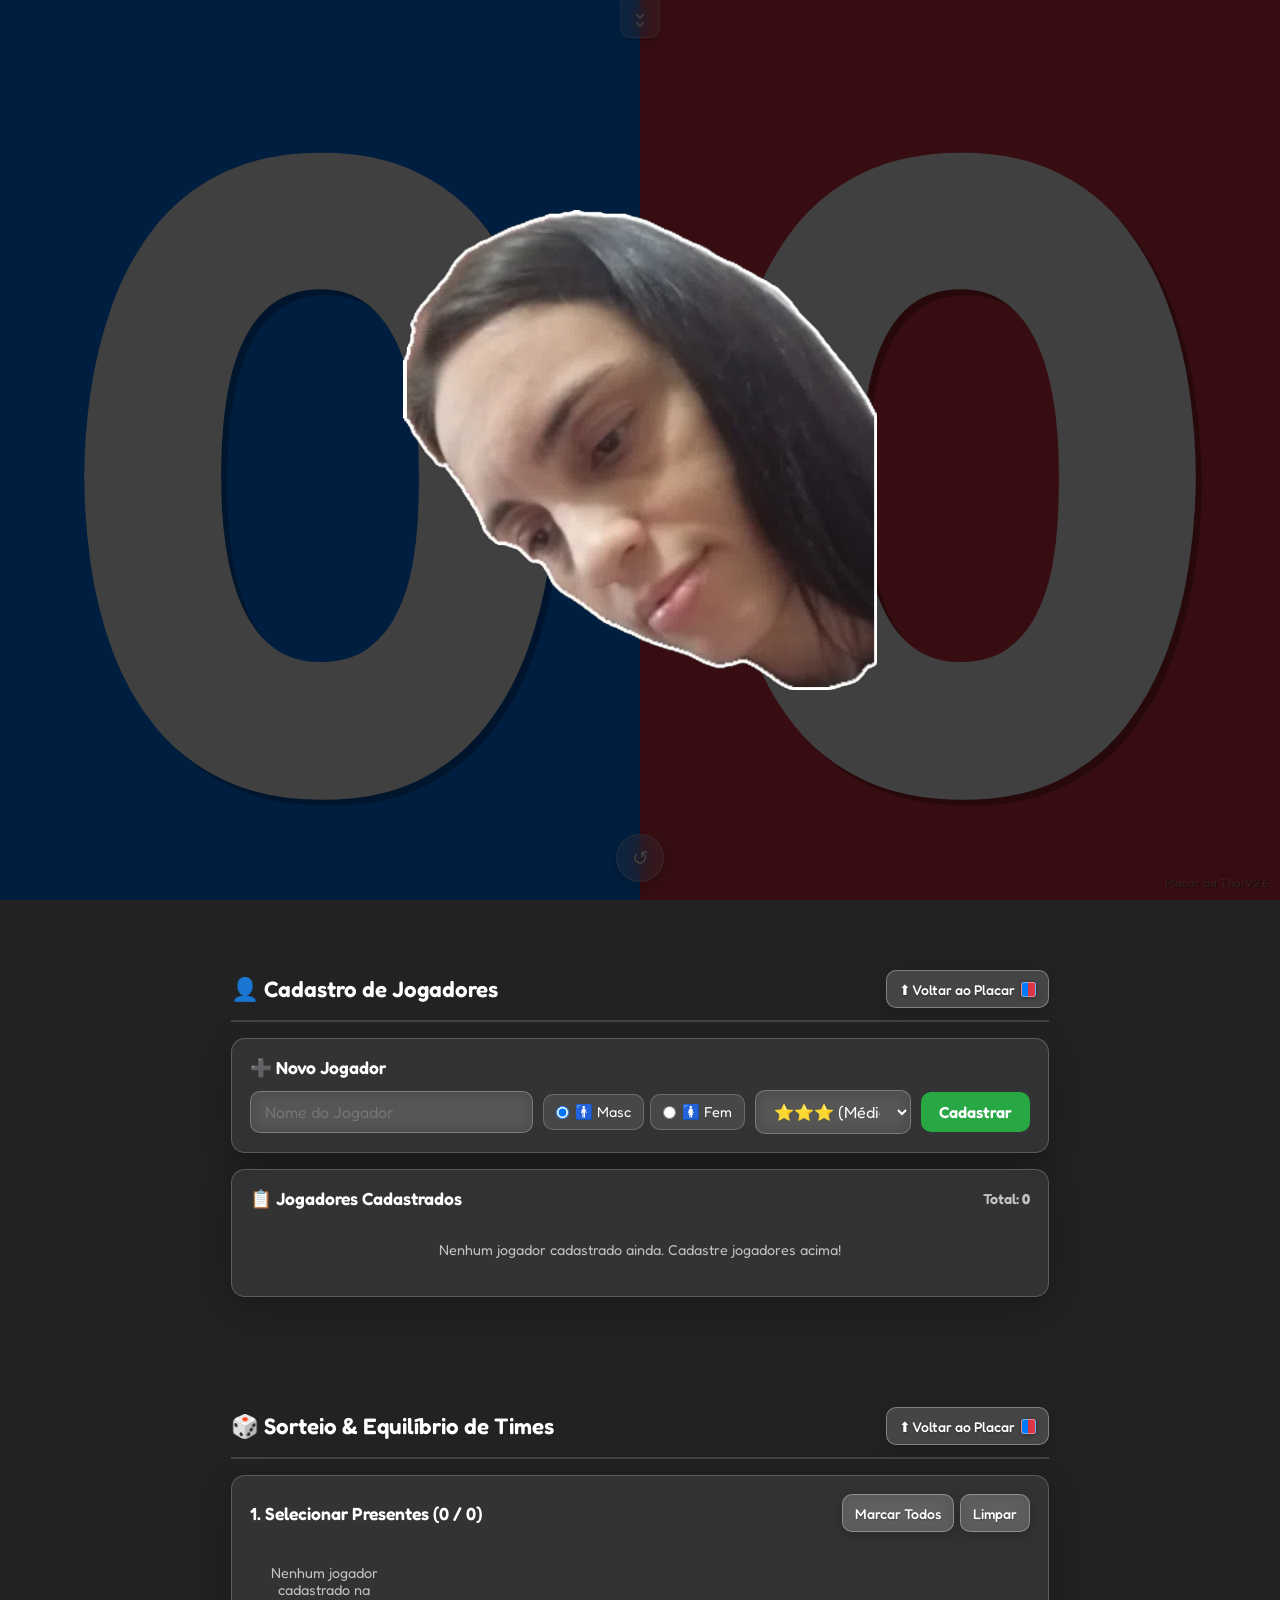
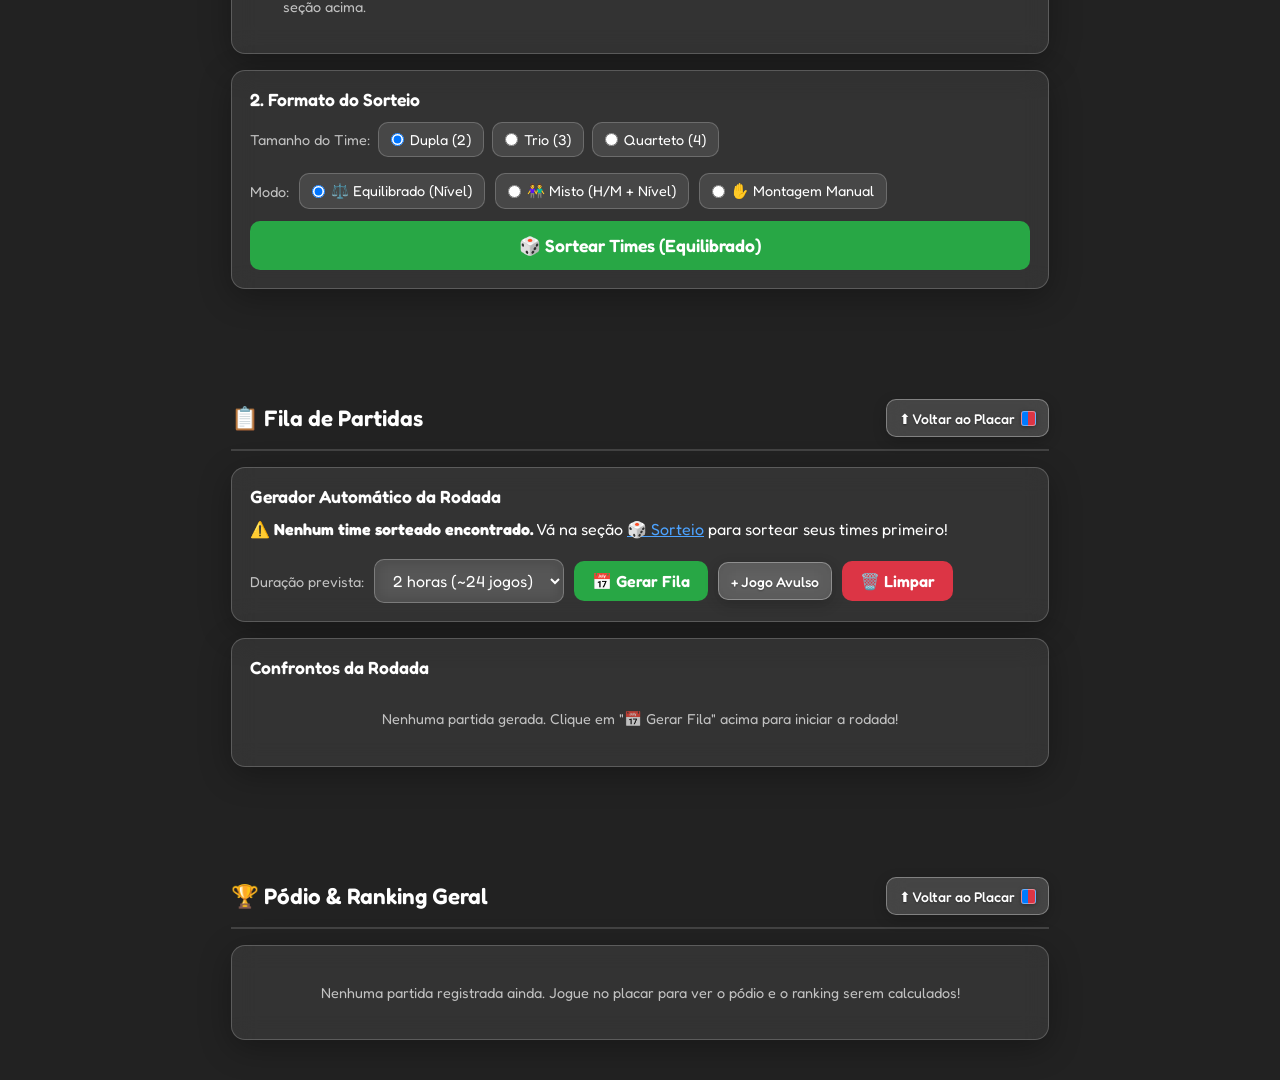
<file: backup_v2.5/index.html>
<!DOCTYPE html>
<html lang="pt-BR">

<head>
    <meta charset="UTF-8">
    <meta name="viewport" content="width=device-width, initial-scale=1.0, maximum-scale=1.0, user-scalable=no">
    <meta name="apple-mobile-web-app-capable" content="yes">
    <meta name="apple-mobile-web-app-status-bar-style" content="black-translucent">
    <title>Placar da Thai</title>
    <link rel="icon"
        href="data:image/svg+xml,<svg xmlns=%22http://www.w3.org/2000/svg%22 viewBox=%220 0 100 100%22><rect width=%2250%22 height=%22100%22 fill=%22%23007bff%22/><rect x=%2250%22 width=%2250%22 height=%22100%22 fill=%22%23dc3545%22/></svg>">
    <link href="https://fonts.googleapis.com/css2?family=Fredoka:wght@400;500;600;700&display=swap" rel="stylesheet">
    <link rel="stylesheet" href="style.css">
</head>

<body>

    <!-- FIGURINHA INICIAL AO ABRIR (SOME AO CLICAR/TOCAR NA TELA) -->
    <div class="figurinha-inicial-overlay" id="overlayFigurinhaInicial" style="display: none;" onclick="this.style.display='none'; this.remove();">
        <img src="Thai01.webp" alt="Figurinha 01" class="figurinha-inicial-img" onclick="event.stopPropagation(); this.parentElement.style.display='none'; this.parentElement.remove();">
    </div>

    <!-- ===================== HEADER UNIFICADO DO PLACAR COM SCROLLSPY ===================== -->
    <div class="controles-wrapper">
        <header class="controles-topo placar-header escondido" id="placarHeader">
            <!-- MENU HAMBÚRGUER À ESQUERDA -->
            <div class="menu-container">
                <button class="btn-menu" id="btnMenuToggle" type="button" title="Menu">☰</button>
                <div class="dropdown-menu" id="dropdownMenu">
                    <div class="dropdown-item" id="btnToggleFigurinhas" style="cursor: pointer;">
                        <span>🖼️ Figurinhas: Ativadas</span>
                        <label class="switch" onclick="event.stopPropagation();">
                            <input type="checkbox" id="checkFigurinhas">
                            <span class="slider"></span>
                        </label>
                    </div>
                    <div class="dropdown-item" id="btnToggleTema" style="cursor: pointer;">
                        <span id="labelTema">☀️ Tema: Vidro</span>
                        <label class="switch" onclick="event.stopPropagation();">
                            <input type="checkbox" id="checkTema">
                            <span class="slider"></span>
                        </label>
                    </div>
                </div>
            </div>

            <!-- BOTÕES DE ATALHO / SCROLLSPY FIXOS DA ESQUERDA PARA A DIREITA -->
            <div class="botoes-atalho-container">
                <a href="#secao-placar" class="btn-atalho ativo" data-target="secao-placar">
                    <span class="icone-placar-quadrado"></span> Placar
                </a>
                <a href="#secao-jogadores" class="btn-atalho" data-target="secao-jogadores">👤 Jogadores</a>
                <a href="#secao-sorteio" class="btn-atalho" data-target="secao-sorteio">🎲 Sorteio</a>
                <a href="#secao-partidas" class="btn-atalho" data-target="secao-partidas">📋 Partidas</a>
                <a href="#secao-ranking" class="btn-atalho" data-target="secao-ranking">🏆 Ranking</a>
                <button class="btn" id="btnFullscreen" type="button">🖥️ Tela Cheia</button>
            </div>
        </header>

        <!-- BOTÃO COM DUPLA SETA PARA ROLAR PARA GESTÃO -->
        <button class="btn-atalho" id="btnToggleControlesTopo" type="button" title="Rolar para Gestão">
            <span class="seta-animada"></span>
            <span class="seta-animada"></span>
        </button>
    </div>

    <!-- ==========================================================================
         SEÇÃO 1: PLACAR AO VIVO (100dvh)
         ========================================================================== -->
    <div class="secao-placar-wrapper">
        <section id="secao-placar">
            <div class="versao-placar">Placar da Thai V2.6</div>

            <div class="controles-centro">
                <button class="btn-central" id="btnInverterLados" type="button" title="Inverter placar">⇄</button>
            </div>

            <div class="controles-baixo">
                <button class="btn-central" id="btnResetBaixo" type="button" title="Zerar placar">↺</button>
            </div>

            <!-- LADO AZUL -->
            <div class="lado-azul" id="btnAzul">
                <span class="lado-tag-time" id="labelNomeTimeAzul" style="display: none;">Time Azul</span>
                <div class="pontos" id="pontosAzul">0</div>
            </div>

            <!-- LADO VERMELHO -->
            <div class="lado-vermelho" id="btnVermelho">
                <span class="lado-tag-time" id="labelNomeTimeVermelho" style="display: none;">Time Vermelho</span>
                <div class="pontos" id="pontosVermelho">0</div>
            </div>
        </section>
    </div>

    <!-- ==========================================================================
         SEÇÃO 2: JOGADORES
         ========================================================================== -->
    <section id="secao-jogadores" class="secao-conteudo">
        <div class="secao-cabecalho">
            <h2 class="secao-titulo">👤 Cadastro de Jogadores</h2>
            <a href="#secao-placar" class="btn-atalho">⬆ Voltar ao Placar <span class="icone-placar-quadrado"></span></a>
        </div>

        <div class="card-painel">
            <div class="card-painel-titulo">➕ Novo Jogador</div>
            <div class="grupo-form-linha">
                <input type="text" id="inputNome" class="input-padrao" placeholder="Nome do Jogador" autocomplete="off" style="flex: 2; min-width: 150px;">
                <div class="radio-group" style="display: flex; gap: 6px;">
                    <label class="radio-chip">
                        <input type="radio" name="sexo" value="m" checked> 🚹 Masc
                    </label>
                    <label class="radio-chip">
                        <input type="radio" name="sexo" value="f"> 🚺 Fem
                    </label>
                </div>
                <select id="selectEstrelas" class="input-padrao" style="flex: 1; min-width: 130px;">
                    <option value="1">⭐ (Iniciante)</option>
                    <option value="2">⭐⭐ (Básico)</option>
                    <option value="3" selected>⭐⭐⭐ (Médio)</option>
                    <option value="4">⭐⭐⭐⭐ (Avançado)</option>
                    <option value="5">⭐⭐⭐⭐⭐ (Pro)</option>
                </select>
                <button class="btn-sucesso" id="btnAdicionar" type="button">Cadastrar</button>
            </div>
        </div>

        <div class="card-painel">
            <div class="card-painel-titulo">
                <span>📋 Jogadores Cadastrados</span>
                <span style="font-size: 0.9rem; color: var(--texto-secundario);">Total: <strong id="contadorJogadores">0</strong></span>
            </div>
            <div class="lista-itens" id="listaJogadores"></div>
        </div>
    </section>

    <!-- ==========================================================================
         SEÇÃO 3: SORTEIO DE TIMES
         ========================================================================== -->
    <section id="secao-sorteio" class="secao-conteudo">
        <div class="secao-cabecalho">
            <h2 class="secao-titulo">🎲 Sorteio & Equilíbrio de Times</h2>
            <a href="#secao-placar" class="btn-atalho">⬆ Voltar ao Placar <span class="icone-placar-quadrado"></span></a>
        </div>

        <div class="card-painel">
            <div class="card-painel-titulo">
                <span>1. Selecionar Presentes (<span id="contadorSelecionados">0 / 0</span>)</span>
                <div style="display: flex; gap: 6px;">
                    <button class="btn-atalho" type="button" onclick="SorteioModule.selecionarTodos(true)">Marcar Todos</button>
                    <button class="btn-atalho" type="button" onclick="SorteioModule.selecionarTodos(false)">Limpar</button>
                </div>
            </div>
            <div class="grade-selecao" id="gradeJogadores"></div>
        </div>

        <div class="card-painel">
            <div class="card-painel-titulo">2. Formato do Sorteio</div>
            <div class="grupo-form-linha">
                <div style="display: flex; align-items: center; gap: 8px; flex-wrap: wrap;">
                    <span style="font-size: 0.9rem; color: var(--texto-secundario);">Tamanho do Time:</span>
                    <label class="radio-chip"><input type="radio" name="tamanho" value="2" checked> Dupla (2)</label>
                    <label class="radio-chip"><input type="radio" name="tamanho" value="3"> Trio (3)</label>
                    <label class="radio-chip"><input type="radio" name="tamanho" value="4"> Quarteto (4)</label>
                </div>
            </div>

            <div class="grupo-form-linha" style="margin-top: 4px;">
                <span style="font-size: 0.9rem; color: var(--texto-secundario);">Modo:</span>
                <label class="radio-chip"><input type="radio" name="modo" value="normal" checked> ⚖️ Equilibrado (Nível)</label>
                <label class="radio-chip"><input type="radio" name="modo" value="misto"> 👫 Misto (H/M + Nível)</label>
                <label class="radio-chip"><input type="radio" name="modo" value="manual"> ✋ Montagem Manual</label>
            </div>

            <button class="btn-acao-sorteio btn-sucesso" id="btnAcaoSorteio" type="button" onclick="SorteioModule.iniciarGeracao()">
                🎲 Sortear Times (Equilibrado)
            </button>
        </div>

        <!-- Seção de Resultados dos Times Sorteados -->
        <div class="card-painel" id="secaoResultados" style="display: none;">
            <div class="card-painel-titulo">
                <span id="tituloResultados">Times Gerados</span>
                <div id="acoesManuaisExtra" style="display: flex; gap: 6px;">
                    <button class="btn-atalho" type="button" onclick="SorteioModule.adicionarTimeManual()">+ Novo Time</button>
                    <button class="btn-perigo" style="padding: 4px 10px; font-size: 0.8rem;" type="button" onclick="SorteioModule.limparTodosTimes()">🗑️ Limpar</button>
                </div>
            </div>

            <div id="instrucaoManual" style="display: none; font-size: 0.85rem; color: var(--cor-amarelo);">
                👉 Toque em um time para selecioná-lo e depois toque nos jogadores do banco para transferir.
            </div>

            <div id="bancoManual" class="banco-chips" style="display: none;"></div>

            <div class="container-times-grid" id="containerTimes"></div>

            <div style="display: flex; gap: 10px; margin-top: 10px; flex-wrap: wrap;">
                <a href="#secao-partidas" class="btn-sucesso" style="flex: 1; padding: 12px; text-decoration: none; text-align: center;">
                    📋 Ir para Fila de Partidas ▶
                </a>
            </div>
        </div>
    </section>

    <!-- ==========================================================================
         SEÇÃO 4: FILA DE PARTIDAS
         ========================================================================== -->
    <section id="secao-partidas" class="secao-conteudo">
        <div class="secao-cabecalho">
            <h2 class="secao-titulo">📋 Fila de Partidas</h2>
            <a href="#secao-placar" class="btn-atalho">⬆ Voltar ao Placar <span class="icone-placar-quadrado"></span></a>
        </div>

        <div class="card-painel">
            <div class="card-painel-titulo">Gerador Automático da Rodada</div>
            <div id="infoTimesStatus"></div>
            <div class="grupo-form-linha" style="margin-top: 8px;">
                <span style="font-size: 0.9rem; color: var(--texto-secundario);">Duração prevista:</span>
                <select id="selectHoras" class="input-padrao" style="width: auto; min-width: 140px;">
                    <option value="1">1 hora (~12 jogos)</option>
                    <option value="2" selected>2 horas (~24 jogos)</option>
                    <option value="3">3 horas (~36 jogos)</option>
                    <option value="4">4 horas (~48 jogos)</option>
                </select>
                <button class="btn-sucesso" id="btnGerarLista" type="button">📅 Gerar Fila</button>
                <button class="btn-atalho" id="btnAddPartidaManual" type="button">+ Jogo Avulso</button>
                <button class="btn-perigo" id="btnLimparPartidas" type="button">🗑️ Limpar</button>
            </div>
        </div>

        <div class="card-painel">
            <div class="card-painel-titulo">Confrontos da Rodada</div>
            <div class="lista-partidas" id="listaPartidasCorpo"></div>
        </div>
    </section>

    <!-- ==========================================================================
         SEÇÃO 5: RANKING & PODIUM (ÚLTIMA SEÇÃO)
         ========================================================================== -->
    <section id="secao-ranking" class="secao-conteudo">
        <div class="secao-cabecalho">
            <h2 class="secao-titulo">🏆 Pódio & Ranking Geral</h2>
            <a href="#secao-placar" class="btn-atalho">⬆ Voltar ao Placar <span class="icone-placar-quadrado"></span></a>
        </div>

        <div id="secaoSemTimes" class="card-painel" style="display: none;">
            <div class="aviso-vazio">
                Nenhuma partida registrada ainda. Jogue no placar para ver o pódio e o ranking serem calculados!
            </div>
        </div>

        <div class="card-painel" id="secaoPodio">
            <div class="card-painel-titulo" style="justify-content: center;">🏅 Pódio dos Campeões</div>
            <div class="podio-container" id="containerPodio"></div>
        </div>

        <div class="card-painel" id="secaoRankingCompleto">
            <div class="card-painel-titulo">Classificação Geral dos Times</div>
            <div class="lista-itens" id="listaRankingCompleta"></div>
        </div>
    </section>

    <!-- ==========================================================================
         MODAIS
         ========================================================================== -->
    <!-- Modal Zerar Placar -->
    <div class="modal-overlay" id="modalZerarPlacar" style="display: none;">
        <div class="modal-card">
            <div class="modal-icone-status">⚠️</div>
            <div class="modal-titulo">Zerar Placar</div>
            <div class="modal-texto">Tem certeza que deseja zerar os pontos do jogo atual?</div>
            <div class="modal-botoes">
                <button class="modal-btn modal-btn-cancelar" type="button" id="btnCancelarZerar">Não</button>
                <button class="modal-btn modal-btn-confirmar" type="button" id="btnConfirmarZerar" style="background-color: #dc3545;">Sim, Zerar</button>
            </div>
        </div>
    </div>

    <!-- Modal Fim de Jogo / Salvar Partida -->
    <div class="modal-overlay" id="modalFimJogo" style="display: none;">
        <div class="modal-card">
            <div class="modal-icone-status">🏆</div>
            <div class="modal-titulo">Fim de Jogo!</div>
            <div class="modal-texto" id="textoVencedorModal">Time Venceu!</div>
            <div class="modal-botoes" style="display: flex; flex-direction: column; gap: 10px; width: 100%; margin-top: 15px;">
                <button class="modal-btn modal-btn-confirmar" type="button" id="btnSalvarFimJogo" style="background-color: var(--cor-verde); width: 100%; padding: 12px; font-size: 1rem;">
                    💾 Salvar e Ir para a Próxima Partida
                </button>
                <button class="modal-btn modal-btn-cancelar" type="button" id="btnVoltarPonto" style="width: 100%; padding: 10px; font-size: 0.95rem;">
                    ↩ Voltar Ponto
                </button>
            </div>
        </div>
    </div>

    <script src="index.js"></script>
</body>

</html>
</file>
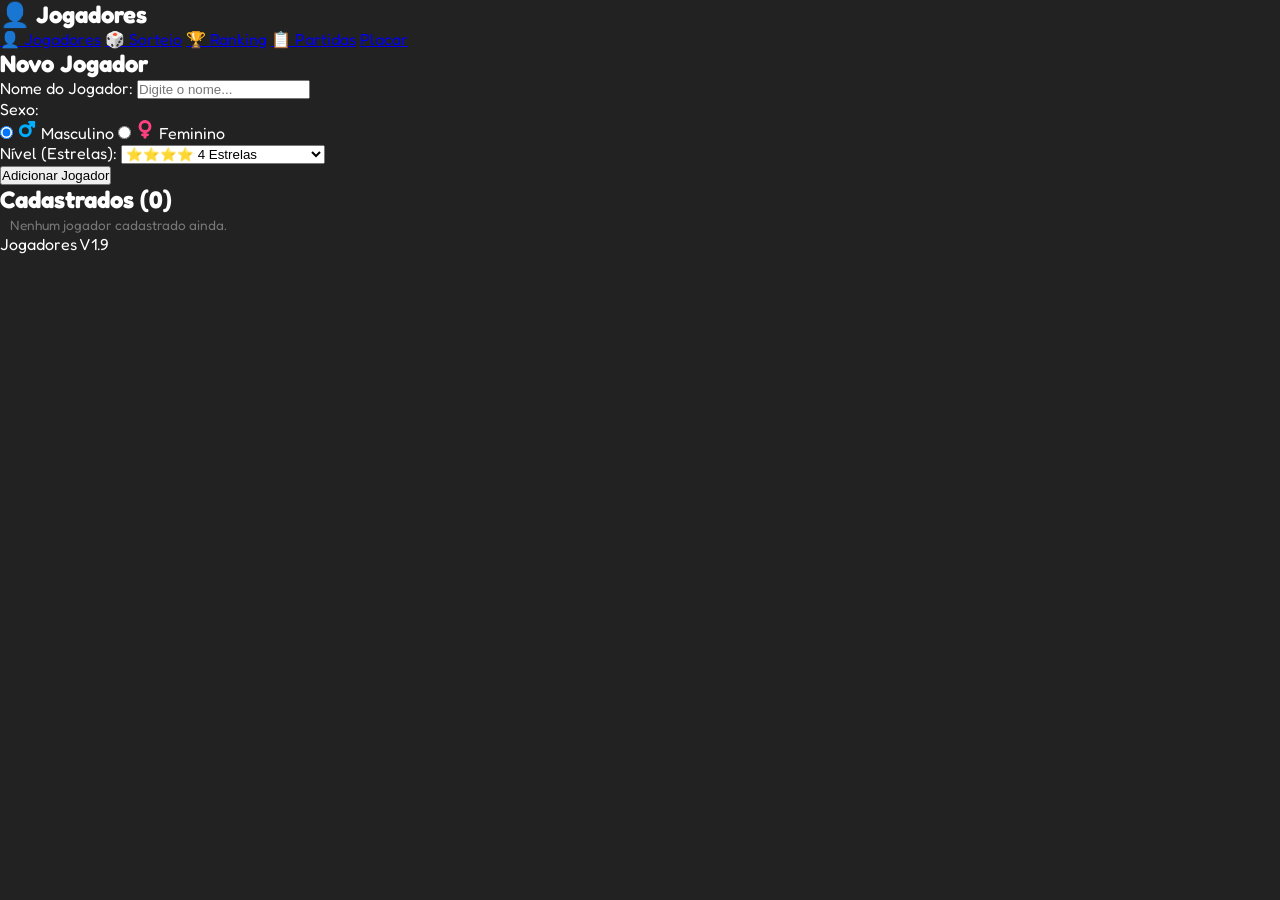
<file: jogadores.html>
<!DOCTYPE html>
<html lang="pt-BR">
<head>
    <meta charset="UTF-8">
    <meta name="viewport" content="width=device-width, initial-scale=1.0, maximum-scale=1.0, user-scalable=no">
    <meta name="apple-mobile-web-app-capable" content="yes">
    <meta name="apple-mobile-web-app-status-bar-style" content="black-translucent">
    <title>Placar da Thai - Jogadores</title>
    <link rel="icon" href="data:image/svg+xml,<svg xmlns=%22http://www.w3.org/2000/svg%22 viewBox=%220 0 100 100%22><rect width=%2250%22 height=%22100%22 fill=%22%23007bff%22/><rect x=%2250%22 width=%2250%22 height=%22100%22 fill=%22%23dc3545%22/></svg>">
    <link href="https://fonts.googleapis.com/css2?family=Fredoka:wght@400;600&display=swap" rel="stylesheet">
    <link rel="stylesheet" href="style.css">
</head>
<body class="modo-app">

<!-- ===================== JOGADORES ===================== -->
<section id="pagina-jogadores" class="pagina ativa">
    <header class="app-header">
        <h1>👤 Jogadores</h1>
        <div class="topo-acoes">
            <a href="jogadores.html" class="btn-acao ativo">👤 Jogadores</a>
            <a href="sorteio.html" class="btn-acao">🎲 Sorteio</a>
            <a href="ranking.html" class="btn-acao">🏆 Ranking</a>
            <a href="partidas.html" class="btn-acao">📋 Partidas</a>
            <a href="index.html" class="btn-acao">
                <span class="icone-placar-blocos">
                    <span class="bloco-placar bloco-azul-claro"></span>
                    <span class="bloco-placar bloco-vermelho-escuro"></span>
                </span> Placar
            </a>
        </div>
    </header>

    <div class="secao">
        <h2>Novo Jogador</h2>
        <div class="form-grupo">
            <label for="inputNome">Nome do Jogador:</label>
            <input type="text" id="inputNome" placeholder="Digite o nome...">
        </div>
        <div class="form-grupo">
            <label>Sexo:</label>
            <div class="opcoes-sexo">
                <input type="radio" id="sexoM" name="sexo" value="m" checked>
                <label for="sexoM" class="radio-label">
                    <svg viewBox="0 0 24 24" width="20" height="20" fill="none" stroke="currentColor" stroke-width="3.5" stroke-linecap="round" stroke-linejoin="round" class="icone-m"><circle cx="10" cy="14" r="6"></circle><line x1="14.24" y1="9.76" x2="20" y2="4"></line><polyline points="15 4 20 4 20 9"></polyline></svg>
                    Masculino
                </label>
                <input type="radio" id="sexoF" name="sexo" value="f">
                <label for="sexoF" class="radio-label">
                    <svg viewBox="0 0 24 24" width="20" height="20" fill="none" stroke="currentColor" stroke-width="3.5" stroke-linecap="round" stroke-linejoin="round" class="icone-f"><circle cx="12" cy="9" r="6"></circle><line x1="12" y1="15" x2="12" y2="22"></line><line x1="9" y1="19" x2="15" y2="19"></line></svg>
                    Feminino
                </label>
            </div>
        </div>
        <div class="form-grupo">
            <label for="selectEstrelas">Nível (Estrelas):</label>
            <select id="selectEstrelas">
                <option value="1">⭐ 1 Estrela</option>
                <option value="2">⭐⭐ 2 Estrelas</option>
                <option value="3">⭐⭐⭐ 3 Estrelas</option>
                <option value="4" selected>⭐⭐⭐⭐ 4 Estrelas</option>
                <option value="5">⭐⭐⭐⭐⭐ 5 Estrelas</option>
                <option value="6">⭐⭐⭐⭐⭐⭐ 6 Estrelas</option>
                <option value="7">⭐⭐⭐⭐⭐⭐⭐ 7 Estrelas</option>
            </select>
        </div>
        <button class="btn-principal" id="btnAdicionar" type="button">Adicionar Jogador</button>
    </div>

    <div class="secao">
        <h2>Cadastrados (<span id="contadorJogadores">0</span>)</h2>
        <div class="lista-jogadores" id="listaJogadores">
            <span style="color: #777; font-size: 0.85rem; text-align: center; padding: 10px;">Nenhum jogador cadastrado ainda.</span>
        </div>
    </div>
    <div class="versao-app">Jogadores V1.9</div>
</section>

<script src="jogadores.js"></script>
</body>
</html>
</file>
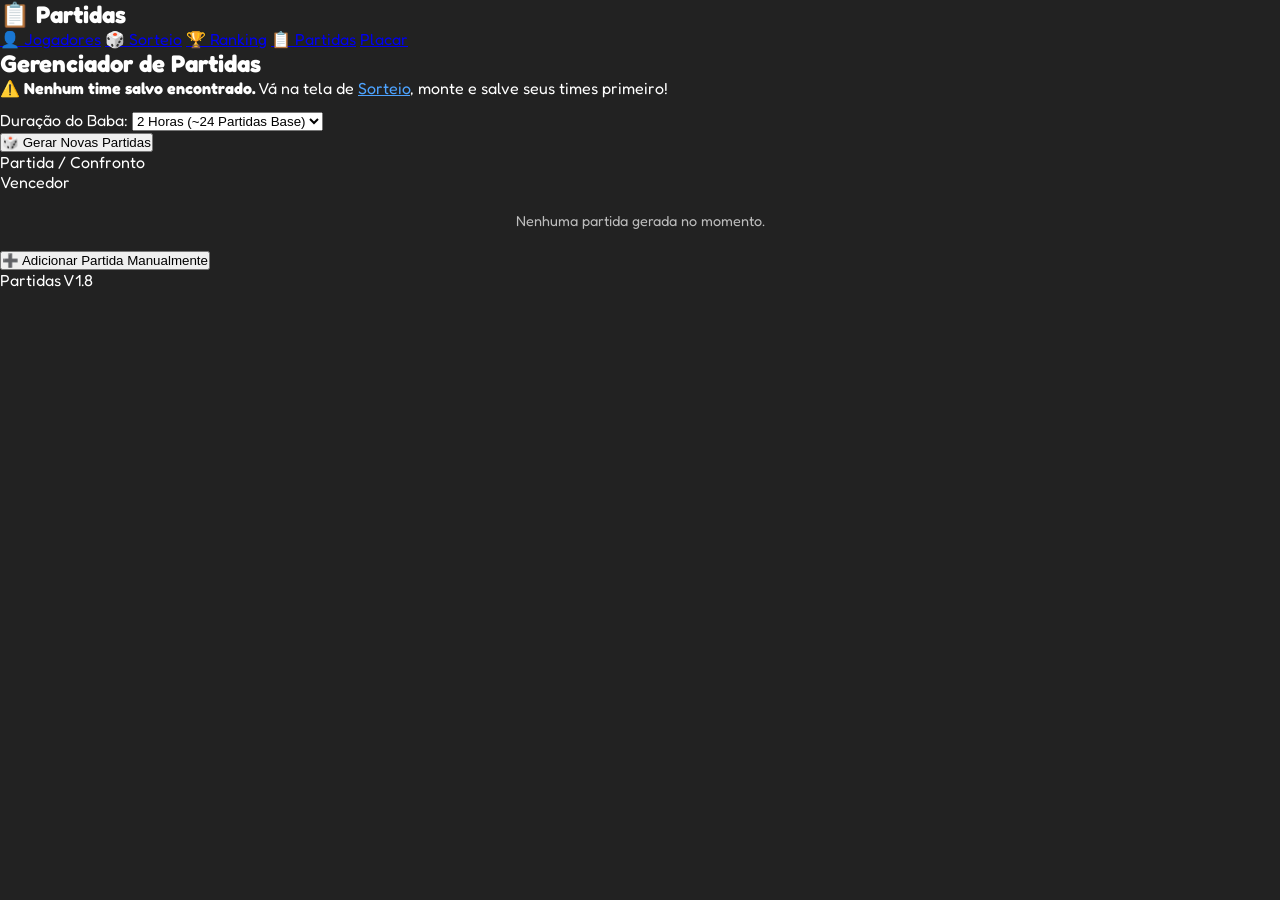
<file: partidas.html>
<!DOCTYPE html>
<html lang="pt-BR">
<head>
    <meta charset="UTF-8">
    <meta name="viewport" content="width=device-width, initial-scale=1.0, maximum-scale=1.0, user-scalable=no">
    <meta name="apple-mobile-web-app-capable" content="yes">
    <meta name="apple-mobile-web-app-status-bar-style" content="black-translucent">
    <title>Placar da Thai - Partidas</title>
    <link rel="icon" href="data:image/svg+xml,<svg xmlns=%22http://www.w3.org/2000/svg%22 viewBox=%220 0 100 100%22><rect width=%2250%22 height=%22100%22 fill=%22%23007bff%22/><rect x=%2250%22 width=%2250%22 height=%22100%22 fill=%22%23dc3545%22/></svg>">
    <link href="https://fonts.googleapis.com/css2?family=Fredoka:wght@400;600&display=swap" rel="stylesheet">
    <link rel="stylesheet" href="style.css">
</head>
<body class="modo-app">

<!-- ===================== PARTIDAS ===================== -->
<section id="pagina-partidas" class="pagina ativa">
    <header class="app-header">
        <h1>📋 Partidas</h1>
        <div class="topo-acoes">
            <a href="jogadores.html" class="btn-acao">👤 Jogadores</a>
            <a href="sorteio.html" class="btn-acao">🎲 Sorteio</a>
            <a href="ranking.html" class="btn-acao">🏆 Ranking</a>
            <a href="partidas.html" class="btn-acao ativo">📋 Partidas</a>
            <a href="index.html" class="btn-acao">
                <span class="icone-placar-blocos">
                    <span class="bloco-placar bloco-azul-claro"></span>
                    <span class="bloco-placar bloco-vermelho-escuro"></span>
                </span> Placar
            </a>
        </div>
    </header>

    <div class="secao">
        <h2>Gerenciador de Partidas</h2>
        <div class="info-times" id="infoTimesStatus">
            <span>Carregando times salvos do sorteio...</span>
        </div>
        <div class="form-grupo" style="margin-top: 12px;">
            <label for="selectHoras">Duração do Baba:</label>
            <select id="selectHoras" class="select-horas">
                <option value="1">1 Hora (~12 Partidas Base)</option>
                <option value="2" selected>2 Horas (~24 Partidas Base)</option>
                <option value="3">3 Horas (~36 Partidas Base)</option>
                <option value="4">4 Horas (~48 Partidas Base)</option>
            </select>
        </div>
        <button class="btn-principal" id="btnGerarLista" type="button">🎲 Gerar Novas Partidas</button>
    </div>

    <div class="tabela-container">
        <div class="tabela-header-row">
            <div class="col-partida">Partida / Confronto</div>
            <div class="col-vencedor">Vencedor</div>
        </div>
        <div class="lista-partidas-corpo" id="listaPartidasCorpo">
            <div class="aviso-vazio">Clique no botão acima para gerar a lista de partidas!</div>
        </div>
    </div>

    <button class="btn-secundario" type="button" onclick="adicionarPartidaManual()">➕ Adicionar Partida Manualmente</button>
    <div id="modalPartidas"></div>
    <div class="versao-app">Partidas V1.8</div>
</section>

<script src="partidas.js"></script>
</body>
</html>
</file>
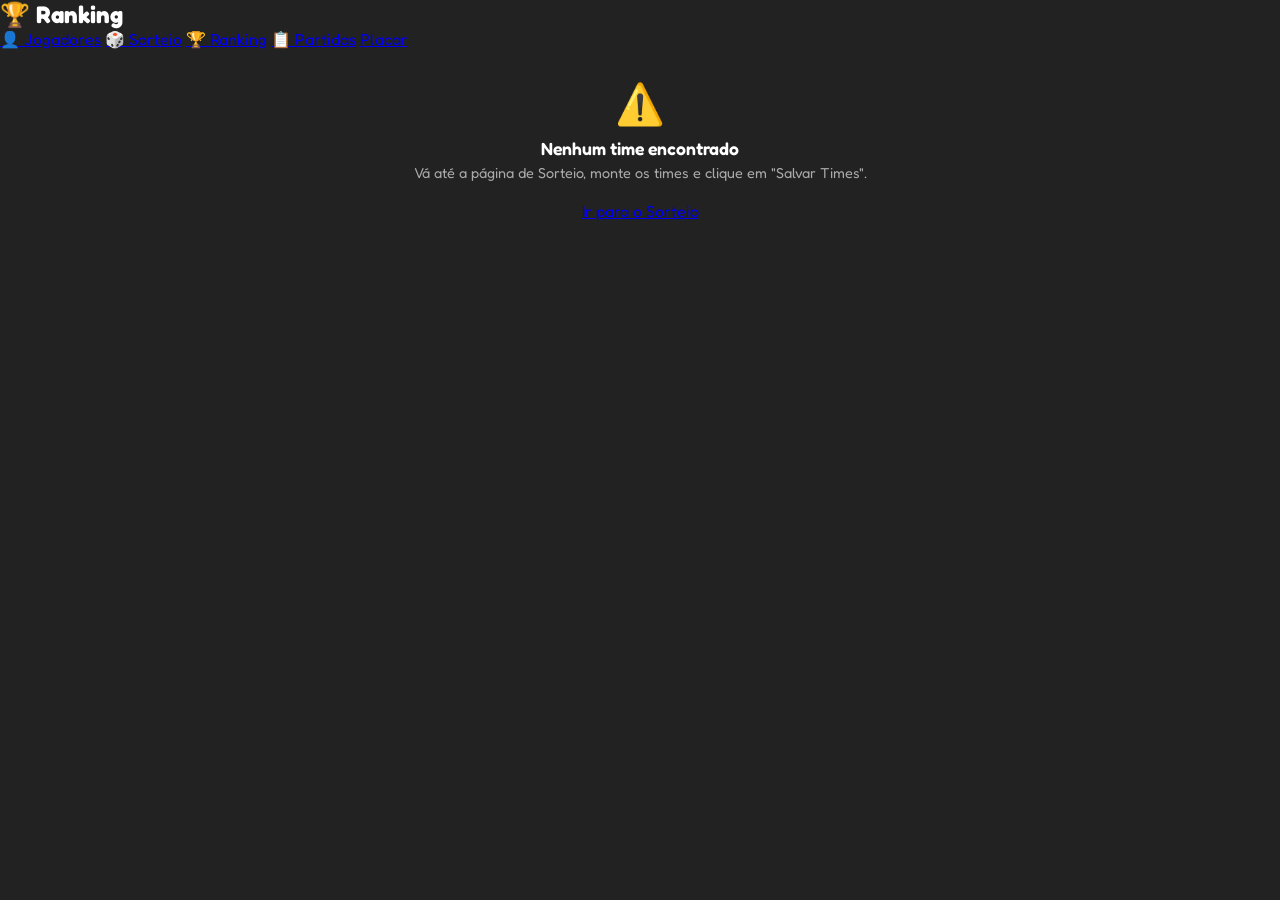
<file: ranking.html>
<!DOCTYPE html>
<html lang="pt-BR">
<head>
    <meta charset="UTF-8">
    <meta name="viewport" content="width=device-width, initial-scale=1.0, maximum-scale=1.0, user-scalable=no">
    <meta name="apple-mobile-web-app-capable" content="yes">
    <meta name="apple-mobile-web-app-status-bar-style" content="black-translucent">
    <title>Placar da Thai - Ranking</title>
    <link rel="icon" href="data:image/svg+xml,<svg xmlns=%22http://www.w3.org/2000/svg%22 viewBox=%220 0 100 100%22><rect width=%2250%22 height=%22100%22 fill=%22%23007bff%22/><rect x=%2250%22 width=%2250%22 height=%22100%22 fill=%22%23dc3545%22/></svg>">
    <link href="https://fonts.googleapis.com/css2?family=Fredoka:wght@400;600&display=swap" rel="stylesheet">
    <link rel="stylesheet" href="style.css">
</head>
<body class="modo-app">

<!-- ===================== RANKING ===================== -->
<section id="pagina-ranking" class="pagina ativa">
    <header class="app-header">
        <h1>🏆 Ranking</h1>
        <div class="topo-acoes">
            <a href="jogadores.html" class="btn-acao">👤 Jogadores</a>
            <a href="sorteio.html" class="btn-acao">🎲 Sorteio</a>
            <a href="ranking.html" class="btn-acao ativo">🏆 Ranking</a>
            <a href="partidas.html" class="btn-acao">📋 Partidas</a>
            <a href="index.html" class="btn-acao">
                <span class="icone-placar-blocos">
                    <span class="bloco-placar bloco-azul-claro"></span>
                    <span class="bloco-placar bloco-vermelho-escuro"></span>
                </span> Placar
            </a>
        </div>
    </header>

    <div class="secao" id="secaoPodio" style="display: none;">
        <h2>Pódio dos Campeões</h2>
        <div class="podio-container" id="containerPodio"></div>
    </div>
    <div class="secao" id="secaoRankingCompleto" style="display: none;">
        <h2>Classificação Geral</h2>
        <div class="ranking-lista" id="listaRankingCompleta"></div>
    </div>
    <div class="secao" id="secaoSemTimes" style="text-align: center; padding: 30px; display: none;">
        <div style="font-size: 2.5rem; margin-bottom: 10px;">⚠️</div>
        <div style="font-size: 1.1rem; font-weight: 600; margin-bottom: 5px;">Nenhum time encontrado</div>
        <div style="font-size: 0.9rem; color: #aaa; margin-bottom: 20px;">Vá até a página de Sorteio, monte os times e clique em "Salvar Times".</div>
        <a href="sorteio.html" class="btn-principal" style="display: inline-flex; max-width: 200px; margin: 0 auto;">Ir para o Sorteio</a>
    </div>
</section>

<script src="ranking.js"></script>
</body>
</html>
</file>
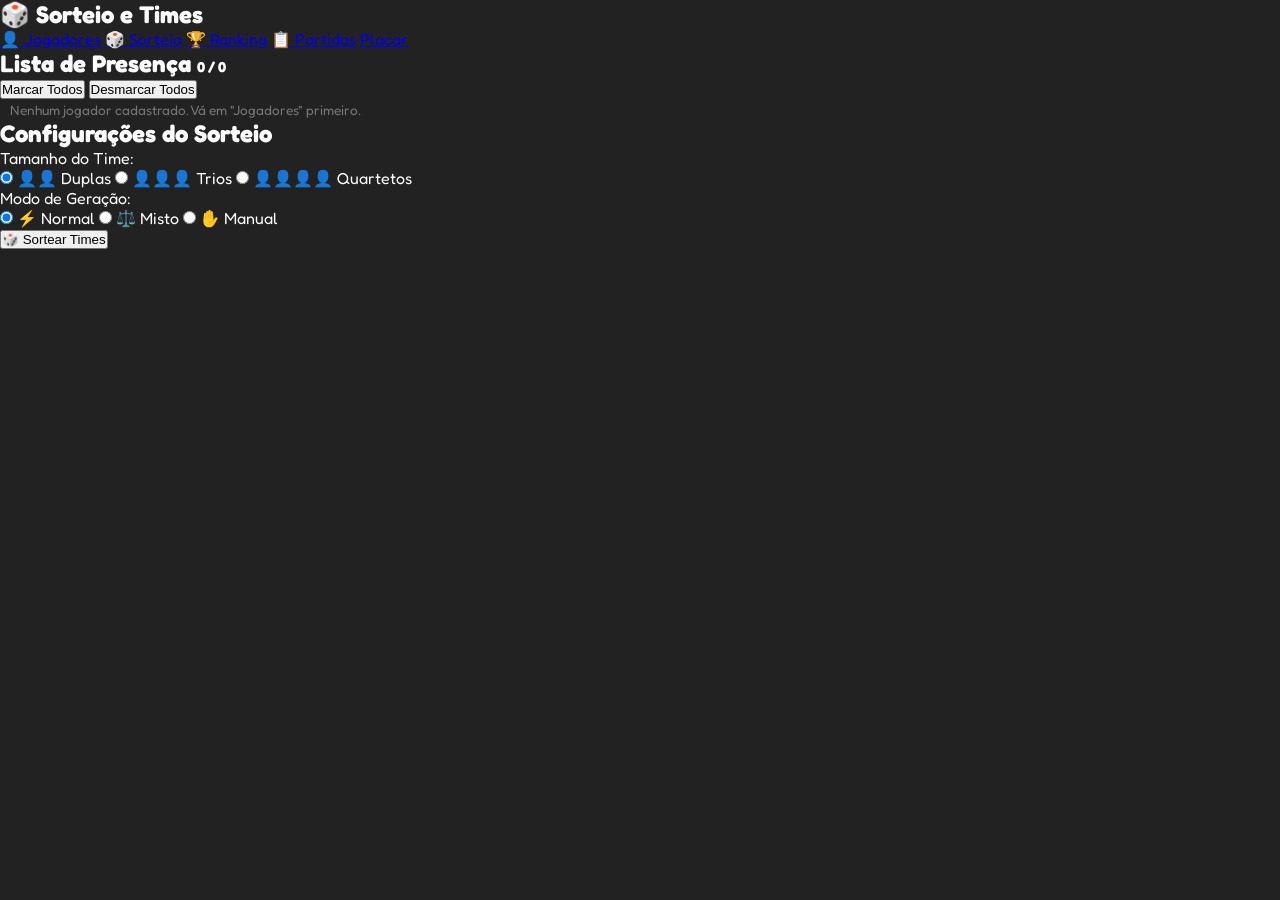
<file: sorteio.html>
<!DOCTYPE html>
<html lang="pt-BR">
<head>
    <meta charset="UTF-8">
    <meta name="viewport" content="width=device-width, initial-scale=1.0, maximum-scale=1.0, user-scalable=no">
    <meta name="apple-mobile-web-app-capable" content="yes">
    <meta name="apple-mobile-web-app-status-bar-style" content="black-translucent">
    <title>Placar da Thai - Sorteio</title>
    <link rel="icon" href="data:image/svg+xml,<svg xmlns=%22http://www.w3.org/2000/svg%22 viewBox=%220 0 100 100%22><rect width=%2250%22 height=%22100%22 fill=%22%23007bff%22/><rect x=%2250%22 width=%2250%22 height=%22100%22 fill=%22%23dc3545%22/></svg>">
    <link href="https://fonts.googleapis.com/css2?family=Fredoka:wght@400;600&display=swap" rel="stylesheet">
    <link rel="stylesheet" href="style.css">
</head>
<body class="modo-app">

<!-- ===================== SORTEIO ===================== -->
<section id="pagina-sorteio" class="pagina ativa">
    <header class="app-header">
        <h1>🎲 Sorteio e Times</h1>
        <div class="topo-acoes">
            <a href="jogadores.html" class="btn-acao">👤 Jogadores</a>
            <a href="sorteio.html" class="btn-acao ativo">🎲 Sorteio</a>
            <a href="ranking.html" class="btn-acao">🏆 Ranking</a>
            <a href="partidas.html" class="btn-acao">📋 Partidas</a>
            <a href="index.html" class="btn-acao">
                <span class="icone-placar-blocos">
                    <span class="bloco-placar bloco-azul-claro"></span>
                    <span class="bloco-placar bloco-vermelho-escuro"></span>
                </span> Placar
            </a>
        </div>
    </header>

    <div class="secao">
        <h2>
            <span>Lista de Presença</span>
            <span id="contadorSelecionados" style="color: #fff; font-size: 0.9rem;">0 / 0</span>
        </h2>
        <div class="acoes-rapidas">
            <button class="btn-secundario" type="button" onclick="selecionarTodos(true)">Marcar Todos</button>
            <button class="btn-secundario" type="button" onclick="selecionarTodos(false)">Desmarcar Todos</button>
        </div>
        <div class="grade-jogadores" id="gradeJogadores">
            <span style="color: #777; font-size: 0.85rem; text-align: center; width: 100%; padding: 10px;">Nenhum jogador cadastrado. Vá em "Jogadores" primeiro.</span>
        </div>
    </div>

    <div class="secao">
        <h2>Configurações do Sorteio</h2>
        <div class="form-grupo">
            <label>Tamanho do Time:</label>
            <div class="opcoes-grupo">
                <input type="radio" id="tam2" name="tamanho" value="2" checked>
                <label for="tam2" class="radio-label"><span class="icone-tamanho">👤👤</span> Duplas</label>
                <input type="radio" id="tam3" name="tamanho" value="3">
                <label for="tam3" class="radio-label"><span class="icone-tamanho">👤👤👤</span> Trios</label>
                <input type="radio" id="tam4" name="tamanho" value="4">
                <label for="tam4" class="radio-label"><span class="icone-tamanho">👤👤👤👤</span> Quartetos</label>
            </div>
        </div>
        <div class="form-grupo">
            <label>Modo de Geração:</label>
            <div class="opcoes-grupo modo-botoes">
                <input type="radio" id="modoNormal" name="modo" value="normal" checked>
                <label for="modoNormal" class="radio-label">⚡ Normal</label>
                <input type="radio" id="modoMisto" name="modo" value="misto">
                <label for="modoMisto" class="radio-label">⚖️ Misto</label>
                <input type="radio" id="modoManual" name="modo" value="manual">
                <label for="modoManual" class="radio-label">✋ Manual</label>
            </div>
        </div>
    </div>

    <button class="btn-principal" id="btnAcao" type="button" onclick="iniciarGeracao()">🎲 Sortear Times</button>

    <div class="secao" id="secaoResultados" style="display: none;">
        <h2 id="tituloResultados">Times Gerados</h2>
        <div id="instrucaoManual" style="display: none; font-size: 0.85rem; color: #ffc107; margin-bottom: 10px; text-align: center;">
            Toque num time para selecioná-lo e depois nos jogadores do Banco para preencher.
        </div>
        <div id="bancoManual" class="banco-container" style="display: none;"></div>
        <div class="times-container" id="containerTimes"></div>
        <div id="acoesManuaisExtra" style="display: none; margin-top: 25px;">
            <button class="btn-secundario" type="button" style="background-color: #17a2b8; width: 100%; font-size: 1rem; padding: 12px; margin-bottom: 10px;" onclick="adicionarTimeManual()">➕ Adicionar Novo Time</button>
            <div style="display: flex; gap: 10px;">
                <button class="btn-secundario" type="button" style="background-color: #dc3545; flex: 1; font-size: 0.95rem; padding: 12px; margin-top: 0;" onclick="confirmarExcluirTodos()">🗑️ Excluir Todos</button>
                <button class="btn-principal" type="button" style="background-color: #28a745; flex: 1; margin-bottom: 0;" onclick="salvarTimesDefinitivo()">💾 Salvar Times</button>
            </div>
        </div>
    </div>
    <div id="modalSorteio"></div>
</section>

<script src="sorteio.js"></script>
</body>
</html>
</file>
<file: backup_v2.5/style.css>
/* ==========================================================================
   PLACAR DA THAI V2.0 - TEMA VIDRO ORIGINAL + ONE-PAGE SCROLLSPY
   ========================================================================== */

* {
    box-sizing: border-box;
    margin: 0;
    padding: 0;
    -webkit-tap-highlight-color: transparent;
}

html {
    scroll-behavior: smooth;
}

:root {
    --cor-azul: #007bff;
    --cor-azul-dark: #0056b3;
    --cor-vermelho: #dc3545;
    --cor-vermelho-dark: #a71d2a;
    --cor-amarelo: #ffc107;
    --cor-verde: #28a745;
    --bg-dark: #222222;
    --bg-card: rgba(255, 255, 255, 0.08);
    --border-glass: rgba(255, 255, 255, 0.25);
    --texto-principal: #ffffff;
    --texto-secundario: rgba(255, 255, 255, 0.7);
}

body {
    font-family: 'Fredoka', sans-serif;
    background-color: var(--bg-dark);
    color: var(--texto-principal);
    width: 100vw;
    min-height: 100dvh;
    overflow-x: hidden;
    position: relative;
    user-select: none;
    -webkit-user-select: none;
    -webkit-touch-callout: none;
}

/* ==========================================================================
   ÍCONE DO PLACAR (QUADRADO METADE AZUL METADE VERMELHO)
   ========================================================================== */

.icone-placar-quadrado {
    display: inline-block;
    width: 15px;
    height: 15px;
    border-radius: 3px;
    background: linear-gradient(90deg, #007bff 50%, #dc3545 50%);
    box-shadow: 0 1px 4px rgba(0, 0, 0, 0.35);
    border: 1px solid rgba(255, 255, 255, 0.4);
    vertical-align: middle;
    flex-shrink: 0;
    transition: transform 0.2s;
}

.btn-atalho:hover .icone-placar-quadrado {
    transform: scale(1.1);
}

/* ==========================================================================
   HEADER UNIFICADO DO PLACAR (TEMA VIDRO - ESQUERDA PARA DIREITA)
   ========================================================================== */

.controles-wrapper {
    position: fixed;
    top: 0;
    left: 0;
    width: 100%;
    z-index: 1000;
    display: flex;
    flex-direction: column;
    align-items: center;
    pointer-events: none;
}

.controles-wrapper > * {
    pointer-events: auto;
}

.controles-topo.placar-header {
    display: flex;
    align-items: center;
    justify-content: flex-start;
    width: 100%;
    padding: 8px 12px;
    background-color: rgba(255, 255, 255, 0.15);
    backdrop-filter: blur(16px);
    -webkit-backdrop-filter: blur(16px);
    border-bottom: 1px solid rgba(255, 255, 255, 0.3);
    box-shadow: 0 4px 20px rgba(0, 0, 0, 0.2);
    gap: 8px;
    transition: transform 0.4s ease-in-out, opacity 0.4s ease-in-out, max-height 0.4s ease-in-out, margin 0.4s ease-in-out, padding 0.4s ease-in-out;
    transform-origin: top center;
    overflow: visible !important;
}

.controles-topo.escondido {
    opacity: 0;
    transform: translateY(-100%);
    max-height: 0;
    padding-top: 0 !important;
    padding-bottom: 0 !important;
    margin: 0 !important;
    border: none !important;
    pointer-events: none;
    overflow: hidden !important;
}

.menu-container {
    position: relative;
    z-index: 1500;
    flex-shrink: 0;
}

.btn-menu {
    background-color: rgba(255, 255, 255, 0.16);
    border: 1px solid rgba(255, 255, 255, 0.32);
    color: white;
    padding: 6px 12px;
    font-family: 'Fredoka', sans-serif;
    font-size: 1.1rem;
    border-radius: 10px;
    cursor: pointer;
    backdrop-filter: blur(10px);
    -webkit-backdrop-filter: blur(10px);
    box-shadow: 0 4px 14px rgba(0, 0, 0, 0.2);
    transition: background-color 0.2s ease, transform 0.15s ease, border-color 0.2s ease, box-shadow 0.2s ease;
    display: flex;
    align-items: center;
    justify-content: center;
    min-height: 38px;
    flex-shrink: 0;
    text-shadow: 0 1px 2px rgba(0, 0, 0, 0.35);
}

.btn-menu:hover {
    background-color: rgba(255, 255, 255, 0.28);
    border-color: rgba(255, 255, 255, 0.5);
    box-shadow: 0 4px 18px rgba(255, 255, 255, 0.2);
}

.btn-menu:active {
    transform: scale(0.95);
    background-color: rgba(255, 255, 255, 0.38);
}

.dropdown-menu {
    position: absolute;
    top: calc(100% + 10px);
    left: 0;
    background: rgba(255, 255, 255, 0.18);
    backdrop-filter: blur(24px) saturate(140%);
    -webkit-backdrop-filter: blur(24px) saturate(140%);
    border-radius: 14px;
    box-shadow: 0 14px 35px rgba(0, 0, 0, 0.35);
    display: none;
    flex-direction: column;
    min-width: 230px;
    border: 1px solid rgba(255, 255, 255, 0.35);
    padding: 8px;
    z-index: 9999;
    pointer-events: auto;
}

.dropdown-menu.ativo {
    display: flex !important;
}

.dropdown-item {
    background: none;
    border: none;
    color: white;
    padding: 10px 12px;
    text-align: left;
    font-family: 'Fredoka', sans-serif;
    font-size: 0.95rem;
    cursor: pointer;
    text-decoration: none;
    transition: background-color 0.2s;
    display: flex;
    align-items: center;
    justify-content: space-between;
    gap: 10px;
    width: 100%;
    border-radius: 8px;
    text-shadow: 0 1px 2px rgba(0, 0, 0, 0.4);
}

.dropdown-item:hover {
    background-color: rgba(255, 255, 255, 0.22);
}

.botoes-atalho-container {
    display: flex;
    gap: 8px;
    align-items: center;
    flex-wrap: nowrap;
    overflow-x: auto;
    overflow-y: visible;
    scrollbar-width: none;
    -ms-overflow-style: none;
    padding: 4px 6px 4px 12px;
    margin-left: 4px;
}

.botoes-atalho-container::-webkit-scrollbar {
    display: none;
}

.btn,
.btn-atalho {
    background-color: rgba(255, 255, 255, 0.16);
    border: 1px solid rgba(255, 255, 255, 0.32);
    color: white;
    padding: 6px 12px;
    font-family: 'Fredoka', sans-serif;
    font-size: 0.88rem;
    font-weight: 500;
    border-radius: 10px;
    cursor: pointer;
    backdrop-filter: blur(10px);
    -webkit-backdrop-filter: blur(10px);
    box-shadow: 0 4px 14px rgba(0, 0, 0, 0.2);
    display: flex;
    align-items: center;
    justify-content: center;
    gap: 6px;
    min-height: 38px;
    text-decoration: none;
    transition: background-color 0.2s ease, transform 0.15s ease, border-color 0.2s ease, box-shadow 0.2s ease;
    white-space: nowrap;
    flex-shrink: 0;
    text-shadow: 0 1px 2px rgba(0, 0, 0, 0.35);
}

.btn:hover,
.btn-atalho:hover {
    background-color: rgba(255, 255, 255, 0.28);
    border-color: rgba(255, 255, 255, 0.5);
    box-shadow: 0 4px 18px rgba(255, 255, 255, 0.2);
}

.btn:active,
.btn-atalho:active {
    transform: scale(0.95);
    background-color: rgba(255, 255, 255, 0.38);
}

/* SCROLLSPY DESTAQUE NO TEMA VIDRO */
.btn-atalho.ativo {
    background-color: rgba(255, 255, 255, 0.35);
    border-color: rgba(255, 255, 255, 0.7);
    box-shadow: 0 0 16px rgba(255, 255, 255, 0.5);
    font-weight: 600;
    transform: scale(1.03);
}

#btnToggleControlesTopo {
    padding: 2px 16px;
    background-color: rgba(255, 255, 255, 0.16);
    backdrop-filter: blur(10px);
    -webkit-backdrop-filter: blur(10px);
    border: 1px solid rgba(255, 255, 255, 0.32);
    border-top: none;
    box-shadow: 0 4px 14px rgba(0, 0, 0, 0.2);
    border-radius: 0 0 10px 10px;
    cursor: pointer;
    display: flex;
    flex-direction: column;
    align-items: center;
    gap: 2px;
    transition: background-color 0.2s ease, border-color 0.2s ease;
}

#btnToggleControlesTopo:hover {
    background-color: rgba(255, 255, 255, 0.28);
    border-color: rgba(255, 255, 255, 0.5);
}

.seta-animada {
    width: 6px;
    height: 6px;
    border-top: 2px solid rgba(255, 255, 255, 0.85);
    border-left: 2px solid rgba(255, 255, 255, 0.85);
    transform: rotate(225deg); /* Aponta para baixo quando no placar */
    transition: transform 0.3s cubic-bezier(0.4, 0, 0.2, 1);
}

#btnToggleControlesTopo.revertido .seta-animada {
    transform: rotate(45deg); /* Aponta para cima quando nas paginas de gestao */
}

/* ===================== TEMA ESCURO (ESTILO ORIGINAL) ===================== */
body.tema-escuro .controles-topo.placar-header {
    background-color: rgba(20, 20, 20, 0.88);
    border-bottom: 1px solid rgba(255, 255, 255, 0.12);
    box-shadow: 0 4px 15px rgba(0, 0, 0, 0.35);
}

body.tema-escuro .btn,
body.tema-escuro .btn-atalho,
body.tema-escuro .btn-menu {
    background-color: rgba(0, 0, 0, 0.45);
    border: 1px solid rgba(255, 255, 255, 0.16);
    box-shadow: 0 4px 10px rgba(0, 0, 0, 0.3);
}

body.tema-escuro .btn:hover,
body.tema-escuro .btn-atalho:hover,
body.tema-escuro .btn-menu:hover {
    background-color: rgba(0, 0, 0, 0.7);
    border-color: rgba(255, 255, 255, 0.3);
}

body.tema-escuro #btnToggleControlesTopo {
    background-color: rgba(0, 0, 0, 0.55);
    border: 1px solid rgba(255, 255, 255, 0.16);
    border-top: none;
}

body.tema-escuro #btnToggleControlesTopo:hover {
    background-color: rgba(0, 0, 0, 0.8);
}

body.tema-escuro .dropdown-menu {
    background-color: rgba(24, 24, 28, 0.96);
    border: 1px solid rgba(255, 255, 255, 0.15);
    box-shadow: 0 10px 30px rgba(0, 0, 0, 0.5);
}

body.tema-escuro .dropdown-item:hover {
    background-color: rgba(255, 255, 255, 0.1);
}

body.tema-escuro .btn-central {
    background-color: rgba(0, 0, 0, 0.45);
    border: 1px solid rgba(255, 255, 255, 0.18);
    box-shadow: 0 4px 12px rgba(0, 0, 0, 0.3);
}

body.tema-escuro .btn-central:hover {
    background-color: rgba(0, 0, 0, 0.7);
    border-color: rgba(255, 255, 255, 0.3);
}

body.tema-escuro .lado-tag-time {
    background: rgba(0, 0, 0, 0.65);
    border: 1px solid rgba(255, 255, 255, 0.18);
    text-shadow: 0 1px 2px rgba(0, 0, 0, 0.6);
}

body.tema-escuro .indicador-rolagem-baixo {
    background-color: rgba(0, 0, 0, 0.55);
    border: 1px solid rgba(255, 255, 255, 0.18);
}

body.tema-escuro .indicador-rolagem-baixo:hover {
    background-color: rgba(0, 0, 0, 0.8);
}

body.tema-escuro .modal-card {
    background: rgba(28, 28, 34, 0.96);
    border: 1px solid rgba(255, 255, 255, 0.2);
    box-shadow: 0 10px 40px rgba(0, 0, 0, 0.6);
}

body.tema-escuro .input-padrao {
    background: rgba(0, 0, 0, 0.35);
    border: 1px solid rgba(255, 255, 255, 0.2);
}

body.tema-escuro .banco-chips {
    background: rgba(0, 0, 0, 0.3);
    border: 1px solid rgba(255, 255, 255, 0.12);
}

body.tema-escuro .time-header {
    background: rgba(0, 0, 0, 0.35);
}

/* ==========================================================================
   SEÇÃO 1: PLACAR AO VIVO (100dvh - WIDESCREEN HORIZONTAL INDEPENDENTE DA ROTAÇÃO)
   ========================================================================== */

.secao-placar-wrapper {
    width: 100vw;
    height: 100dvh;
    min-height: 100dvh;
    position: relative;
    overflow: hidden;
}

#secao-placar {
    width: 100vw;
    height: 100dvh;
    min-height: 100dvh;
    display: flex;
    flex-direction: row;
    position: relative;
    overflow: hidden;
    touch-action: none;
}

@media (orientation: portrait) {
    #secao-placar {
        width: 100dvh;
        height: 100vw;
        min-height: 100vw;
        max-height: 100vw;
        position: absolute;
        top: 0;
        left: 0;
        transform-origin: 0 0;
        transform: rotate(90deg) translateY(-100%);
    }

    #secao-placar .pontos {
        font-size: 80vw;
    }
}

.lado-azul,
.lado-vermelho {
    flex: 1;
    display: flex;
    flex-direction: column;
    justify-content: center;
    align-items: center;
    color: white;
    cursor: pointer;
    transition: background-color 0.2s;
    position: relative;
    overflow: hidden;
    border: none;
    outline: none;
    font-family: inherit;
    box-sizing: border-box;
    height: 100%;
}

.lado-azul {
    background-color: #007bff;
}

.lado-azul:active {
    background-color: #0056b3;
}

.lado-vermelho {
    background-color: #dc3545;
}

.lado-vermelho:active {
    background-color: #a71d2a;
}

/* NOME DOS TIMES - CENTRALIZADO NO MEIO DO NÚMERO BEM PRÓXIMO AO TOPO */
.lado-tag-time {
    position: absolute;
    top: 14px;
    left: 50%;
    transform: translateX(-50%);
    background: rgba(255, 255, 255, 0.2);
    backdrop-filter: blur(12px);
    -webkit-backdrop-filter: blur(12px);
    padding: 4px 14px;
    border-radius: 18px;
    font-size: 0.85rem;
    font-weight: 600;
    max-width: 85%;
    text-align: center;
    white-space: nowrap;
    overflow: hidden;
    text-overflow: ellipsis;
    z-index: 10;
    border: 1px solid rgba(255, 255, 255, 0.35);
    box-shadow: 0 4px 14px rgba(0, 0, 0, 0.25);
    color: #ffffff;
    text-shadow: 0 1px 2px rgba(0, 0, 0, 0.4);
    pointer-events: none;
    transition: transform 0.3s ease;
}

.pontos {
    font-size: 100vh;
    line-height: 1;
    font-weight: 600;
    font-family: 'Fredoka', sans-serif;
    text-shadow: 6px 6px 0px rgba(0, 0, 0, 0.3);
    z-index: 2;
    transition: transform 0.3s ease;
    pointer-events: none;
}

.controles-centro {
    position: absolute;
    top: 50%;
    left: 50%;
    transform: translate(-50%, -50%);
    display: flex;
    flex-direction: column;
    gap: 10px;
    z-index: 25;
    pointer-events: none;
}

.controles-baixo {
    position: absolute;
    bottom: 18px;
    left: 50%;
    transform: translateX(-50%);
    display: flex;
    flex-direction: column;
    gap: 10px;
    z-index: 25;
    pointer-events: none;
}

.btn-central {
    width: 48px;
    height: 48px;
    border: 1px solid rgba(255, 255, 255, 0.38);
    border-radius: 50%;
    background-color: rgba(255, 255, 255, 0.18);
    color: white;
    backdrop-filter: blur(12px);
    -webkit-backdrop-filter: blur(12px);
    display: flex;
    align-items: center;
    justify-content: center;
    font-size: 1.25rem;
    cursor: pointer;
    pointer-events: auto;
    box-shadow: 0 4px 16px rgba(0, 0, 0, 0.25);
    transition: transform 0.15s ease, background-color 0.2s ease, border-color 0.2s ease, box-shadow 0.2s ease;
    text-shadow: 0 1px 2px rgba(0, 0, 0, 0.3);
}

.btn-central:hover {
    background-color: rgba(255, 255, 255, 0.32);
    border-color: rgba(255, 255, 255, 0.55);
    box-shadow: 0 4px 20px rgba(255, 255, 255, 0.25);
}

.btn-central:active {
    transform: scale(0.94);
    background-color: rgba(255, 255, 255, 0.42);
}

.versao-placar {
    position: absolute;
    bottom: 10px;
    right: 12px;
    color: rgba(255, 255, 255, 0.4);
    font-size: 0.72rem;
    z-index: 20;
    pointer-events: none;
    text-shadow: 1px 1px 2px rgba(0, 0, 0, 0.6);
}

.indicador-rolagem-baixo {
    position: absolute;
    bottom: 10px;
    left: 12px;
    background-color: rgba(255, 255, 255, 0.16);
    backdrop-filter: blur(10px);
    -webkit-backdrop-filter: blur(10px);
    border: 1px solid rgba(255, 255, 255, 0.32);
    padding: 4px 12px;
    border-radius: 14px;
    color: rgba(255, 255, 255, 0.95);
    font-size: 0.75rem;
    font-weight: 500;
    display: flex;
    align-items: center;
    gap: 4px;
    text-decoration: none;
    z-index: 20;
    box-shadow: 0 4px 14px rgba(0, 0, 0, 0.2);
    opacity: 0.9;
    transition: opacity 0.2s ease, transform 0.2s ease, background-color 0.2s ease, border-color 0.2s ease;
    text-shadow: 0 1px 2px rgba(0, 0, 0, 0.35);
}

.indicador-rolagem-baixo:hover {
    opacity: 1;
    background-color: rgba(255, 255, 255, 0.28);
    border-color: rgba(255, 255, 255, 0.5);
    transform: translateY(-2px);
}

/* ==========================================================================
   SEÇÕES DA PÁGINA (JOGADORES, SORTEIO, PARTIDAS, RANKING)
   ========================================================================== */

.secao-conteudo {
    width: 100%;
    max-width: 850px;
    margin: 0 auto;
    padding: 70px 16px 40px;
    display: flex;
    flex-direction: column;
    gap: 16px;
    scroll-margin-top: 50px;
}

.secao-cabecalho {
    display: flex;
    align-items: center;
    justify-content: space-between;
    border-bottom: 2px solid rgba(255, 255, 255, 0.15);
    padding-bottom: 12px;
    gap: 8px;
    flex-wrap: wrap;
}

.secao-titulo {
    font-size: 1.4rem;
    font-weight: 600;
    display: flex;
    align-items: center;
    gap: 10px;
    color: var(--texto-principal);
}

.card-painel {
    background-color: rgba(255, 255, 255, 0.08);
    backdrop-filter: blur(12px);
    -webkit-backdrop-filter: blur(12px);
    border: 1px solid rgba(255, 255, 255, 0.2);
    border-radius: 14px;
    padding: 18px;
    box-shadow: 0 8px 32px 0 rgba(0, 0, 0, 0.3);
    display: flex;
    flex-direction: column;
    gap: 12px;
}

.card-painel-titulo {
    font-size: 1.1rem;
    font-weight: 600;
    color: var(--texto-principal);
    display: flex;
    align-items: center;
    justify-content: space-between;
}

/* Inputs & Form */
.input-padrao {
    width: 100%;
    background: rgba(255, 255, 255, 0.1);
    backdrop-filter: blur(8px);
    -webkit-backdrop-filter: blur(8px);
    border: 1px solid rgba(255, 255, 255, 0.25);
    padding: 10px 14px;
    color: white;
    font-size: 1rem;
    font-family: inherit;
    border-radius: 10px;
    outline: none;
    transition: border-color 0.2s ease, background-color 0.2s ease;
}

.input-padrao:focus {
    border-color: rgba(255, 255, 255, 0.6);
    background: rgba(255, 255, 255, 0.16);
}

.grupo-form-linha {
    display: flex;
    gap: 10px;
    align-items: center;
    flex-wrap: wrap;
}

.radio-chip {
    display: flex;
    align-items: center;
    gap: 6px;
    background: rgba(255, 255, 255, 0.1);
    padding: 8px 12px;
    border-radius: 10px;
    border: 1px solid rgba(255, 255, 255, 0.2);
    cursor: pointer;
    font-size: 0.9rem;
}

.btn-sucesso, .btn-aviso, .btn-perigo, .btn-acao-sorteio {
    border: none;
    padding: 10px 18px;
    font-size: 1rem;
    font-family: inherit;
    font-weight: 600;
    border-radius: 10px;
    cursor: pointer;
    display: flex;
    align-items: center;
    justify-content: center;
    gap: 6px;
    transition: transform 0.1s;
}

.btn-sucesso { background-color: #28a745; color: white; }
.btn-aviso { background-color: #ffc107; color: #111; }
.btn-perigo { background-color: #dc3545; color: white; }

.btn-sucesso:active, .btn-aviso:active, .btn-perigo:active {
    transform: scale(0.96);
}

.btn-acao-sorteio {
    width: 100%;
    padding: 14px;
    font-size: 1.1rem;
}

/* ==========================================================================
   JOGADORES & SELEÇÃO
   ========================================================================== */

.grade-selecao {
    display: grid;
    grid-template-columns: repeat(auto-fill, minmax(130px, 1fr));
    gap: 8px;
    max-height: 280px;
    overflow-y: auto;
    padding-right: 4px;
}

.card-selecao {
    background: rgba(255, 255, 255, 0.08);
    border: 1px solid rgba(255, 255, 255, 0.2);
    border-radius: 10px;
    padding: 10px;
    cursor: pointer;
    display: flex;
    flex-direction: column;
    gap: 4px;
    transition: all 0.2s;
}

.card-selecao.selecionado {
    background: rgba(40, 167, 69, 0.35);
    border-color: #28a745;
    box-shadow: 0 0 10px rgba(40, 167, 69, 0.4);
}

.card-topo {
    display: flex;
    align-items: center;
    font-size: 0.92rem;
    font-weight: 500;
}

.card-estrelas {
    font-size: 0.8rem;
    color: #ffc107;
}

.j-nome-icone {
    display: flex;
    align-items: center;
    gap: 5px;
    overflow: hidden;
    text-overflow: ellipsis;
    white-space: nowrap;
}

.icone-m { color: #00b0ff; }
.icone-f { color: #ff4081; }

.lista-itens {
    display: flex;
    flex-direction: column;
    gap: 8px;
    max-height: 380px;
    overflow-y: auto;
}

.jogador-item {
    display: flex;
    align-items: center;
    justify-content: space-between;
    background: rgba(255, 255, 255, 0.06);
    border: 1px solid rgba(255, 255, 255, 0.18);
    padding: 10px 14px;
    border-radius: 10px;
}

.btn-excluir {
    background: rgba(220, 53, 69, 0.25);
    border: 1px solid rgba(220, 53, 69, 0.4);
    color: #ff6b7b;
    padding: 4px 12px;
    border-radius: 6px;
    font-size: 0.82rem;
    cursor: pointer;
}

/* ==========================================================================
   TIMES & SORTEIO
   ========================================================================== */

.container-times-grid {
    display: grid;
    grid-template-columns: repeat(auto-fill, minmax(240px, 1fr));
    gap: 14px;
}

.time-card {
    background: rgba(255, 255, 255, 0.08);
    border: 2px solid rgba(255, 255, 255, 0.25);
    border-radius: 12px;
    overflow: hidden;
    display: flex;
    flex-direction: column;
    cursor: pointer;
    transition: all 0.2s;
}

.time-card.ativo {
    border-color: #ffc107;
    box-shadow: 0 0 15px rgba(255, 193, 7, 0.4);
}

.time-header {
    background: rgba(255, 255, 255, 0.12);
    padding: 10px 12px;
    display: flex;
    justify-content: space-between;
    align-items: center;
    font-size: 0.95rem;
    border-bottom: 1px solid rgba(255, 255, 255, 0.18);
}

.time-forca {
    font-size: 0.85rem;
    color: #ffc107;
}

.time-lista {
    padding: 10px;
    display: flex;
    flex-direction: column;
    gap: 6px;
    min-height: 70px;
}

.jogador-item-lista {
    display: flex;
    justify-content: space-between;
    align-items: center;
    background: rgba(255, 255, 255, 0.05);
    padding: 6px 10px;
    border-radius: 6px;
    font-size: 0.88rem;
}

.banco-chips {
    display: flex;
    flex-wrap: wrap;
    gap: 8px;
    padding: 12px;
    background: rgba(255, 255, 255, 0.08);
    backdrop-filter: blur(8px);
    -webkit-backdrop-filter: blur(8px);
    border: 1px solid rgba(255, 255, 255, 0.18);
    border-radius: 10px;
}

.chip-jogador {
    background: rgba(255, 255, 255, 0.12);
    border: 1px solid rgba(255, 255, 255, 0.25);
    padding: 6px 12px;
    border-radius: 20px;
    font-size: 0.85rem;
    cursor: pointer;
    display: flex;
    align-items: center;
    gap: 4px;
}

/* ==========================================================================
   PARTIDAS & FILA DE JOGOS
   ========================================================================== */

.lista-times-chips {
    display: flex;
    flex-wrap: wrap;
    gap: 6px;
    margin-top: 6px;
}

.item-time-badge {
    background: rgba(255, 255, 255, 0.08);
    border: 1px solid rgba(255, 255, 255, 0.2);
    padding: 4px 10px;
    border-radius: 6px;
    font-size: 0.82rem;
    display: flex;
    align-items: center;
    gap: 6px;
}

.badge-jogos {
    background: rgba(0, 123, 255, 0.3);
    color: #4da3ff;
    padding: 2px 6px;
    border-radius: 4px;
    font-size: 0.75rem;
}

.lista-partidas {
    display: flex;
    flex-direction: column;
    gap: 10px;
}

.partida-linha {
    display: flex;
    align-items: center;
    justify-content: space-between;
    background: rgba(255, 255, 255, 0.06);
    border: 1px solid rgba(255, 255, 255, 0.2);
    border-radius: 12px;
    padding: 12px 16px;
    gap: 12px;
    flex-wrap: wrap;
}

.partida-linha.ativa {
    border-color: #28a745;
    background: rgba(40, 167, 69, 0.12);
    box-shadow: 0 0 16px rgba(40, 167, 69, 0.3);
}

.partida-linha.bloqueada {
    opacity: 0.6;
}

.col-partida {
    display: flex;
    align-items: center;
    gap: 10px;
    flex: 1;
    min-width: 220px;
}

.partida-info-texto {
    display: flex;
    flex-direction: column;
    gap: 3px;
}

.partida-numero {
    font-size: 0.75rem;
    text-transform: uppercase;
    color: var(--texto-secundario);
    font-weight: 600;
}

.partida-confronto {
    font-size: 1rem;
    font-weight: 500;
}

.versus-tag {
    color: #ffc107;
    font-weight: 700;
    margin: 0 4px;
}

.partida-acoes-ativa {
    display: flex;
    align-items: center;
    gap: 8px;
    flex-wrap: wrap;
}

.btn-jogar-placar {
    background-color: var(--cor-verde);
    color: white;
    border: none;
    padding: 8px 16px;
    border-radius: 8px;
    font-weight: 600;
    cursor: pointer;
    font-size: 0.95rem;
    display: flex;
    align-items: center;
    gap: 5px;
    box-shadow: 0 4px 12px rgba(40, 167, 69, 0.4);
    transition: transform 0.15s ease, background-color 0.2s ease;
}

.btn-jogar-placar:hover {
    filter: brightness(1.1);
}

.btn-jogar-placar:active {
    transform: scale(0.96);
}

.btn-pausar-partida {
    background-color: var(--cor-azul);
    color: white;
    border: 1px solid rgba(255, 255, 255, 0.35);
    padding: 8px 16px;
    border-radius: 8px;
    font-weight: 600;
    cursor: pointer;
    font-size: 0.95rem;
    display: flex;
    align-items: center;
    gap: 5px;
    box-shadow: 0 4px 12px rgba(0, 123, 255, 0.4);
    transition: transform 0.15s ease, background-color 0.2s ease;
}

.btn-pausar-partida:hover {
    background-color: var(--cor-azul-dark);
}

.btn-pausar-partida:active {
    transform: scale(0.96);
}



.badge-vencedor {
    background: rgba(255, 193, 7, 0.2);
    color: #ffc107;
    border: 1px solid rgba(255, 193, 7, 0.4);
    padding: 6px 14px;
    border-radius: 20px;
    font-size: 0.9rem;
    font-weight: 600;
}

.badge-aguardando {
    color: var(--texto-secundario);
    font-size: 0.85rem;
}

/* ==========================================================================
   RANKING & PODIUM
   ========================================================================== */

.podio-container {
    display: flex;
    justify-content: center;
    align-items: flex-end;
    gap: 14px;
    padding: 24px 0 10px;
}

.podio-coluna {
    display: flex;
    flex-direction: column;
    align-items: center;
    width: 30%;
    max-width: 150px;
}

.podio-info-topo {
    display: flex;
    flex-direction: column;
    align-items: center;
    margin-bottom: 8px;
    text-align: center;
}

.podio-avatar {
    font-size: 1rem;
    font-weight: 600;
}

.podio-membros {
    font-size: 0.78rem;
    color: var(--texto-secundario);
    white-space: nowrap;
    overflow: hidden;
    text-overflow: ellipsis;
    max-width: 120px;
}

.podio-bloco {
    width: 100%;
    border-radius: 14px 14px 0 0;
    display: flex;
    flex-direction: column;
    align-items: center;
    justify-content: center;
    padding: 14px 6px;
    box-shadow: 0 6px 25px rgba(0, 0, 0, 0.5);
}

.podio-1 {
    height: 150px;
    background: linear-gradient(180deg, #ffd700, #b8860b);
    color: #111;
}

.podio-2 {
    height: 120px;
    background: linear-gradient(180deg, #e0e0e0, #8a8a8a);
    color: #111;
}

.podio-3 {
    height: 95px;
    background: linear-gradient(180deg, #cd7f32, #7a4617);
    color: white;
}

.podio-posicao-num {
    font-size: 1.5rem;
    font-weight: 700;
}

.podio-trofeus {
    font-size: 0.95rem;
    margin-top: 4px;
}

.ranking-card {
    display: flex;
    align-items: center;
    justify-content: space-between;
    background: rgba(255, 255, 255, 0.06);
    border: 1px solid rgba(255, 255, 255, 0.2);
    border-radius: 12px;
    padding: 14px 18px;
}

.ranking-card.lider { border-color: rgba(255, 215, 0, 0.5); background: rgba(255, 215, 0, 0.1); }
.ranking-card.vice { border-color: rgba(224, 224, 224, 0.5); }
.ranking-card.terceiro { border-color: rgba(205, 127, 50, 0.5); }

.ranking-info {
    display: flex;
    align-items: center;
    gap: 14px;
}

.ranking-pos {
    font-size: 1.3rem;
    font-weight: 700;
    color: var(--texto-secundario);
    min-width: 32px;
}

.ranking-detalhes-time {
    display: flex;
    flex-direction: column;
}

.ranking-nome-time {
    font-size: 1.05rem;
    font-weight: 600;
}

.ranking-membros-txt {
    font-size: 0.82rem;
    color: var(--texto-secundario);
}

.ranking-stats-sub {
    font-size: 0.78rem;
    color: #4da3ff;
    margin-top: 2px;
}

.ranking-qtd-trofeus {
    font-size: 1rem;
    text-align: right;
}

/* ==========================================================================
   MODAIS & FEEDBACK
   ========================================================================== */

.modal-overlay {
    position: fixed;
    top: 0; left: 0;
    width: 100vw; height: 100dvh;
    background: rgba(0, 0, 0, 0.75);
    backdrop-filter: blur(8px);
    -webkit-backdrop-filter: blur(8px);
    z-index: 2000;
    display: flex;
    align-items: center;
    justify-content: center;
    padding: 20px;
}

.modal-card {
    background: rgba(255, 255, 255, 0.15);
    backdrop-filter: blur(24px);
    -webkit-backdrop-filter: blur(24px);
    border: 1px solid rgba(255, 255, 255, 0.35);
    border-radius: 16px;
    padding: 24px;
    width: 100%;
    max-width: 380px;
    text-align: center;
    box-shadow: 0 16px 45px rgba(0, 0, 0, 0.4);
    display: flex;
    flex-direction: column;
    gap: 12px;
}

.modal-icone-status {
    font-size: 2.6rem;
}

.modal-titulo {
    font-size: 1.3rem;
    font-weight: 600;
}

.modal-texto {
    font-size: 0.95rem;
    color: var(--texto-secundario);
    line-height: 1.4;
}

.modal-botoes {
    display: flex;
    gap: 10px;
    margin-top: 8px;
}

.modal-btn {
    flex: 1;
    padding: 10px;
    border-radius: 8px;
    border: none;
    font-family: inherit;
    font-size: 1rem;
    font-weight: 600;
    cursor: pointer;
}

.modal-btn-cancelar {
    background: rgba(255, 255, 255, 0.15);
    color: white;
}

.modal-btn-confirmar {
    background: #28a745;
    color: white;
}

/* Confetes & Figurinhas */
.confete {
    position: absolute;
    top: 0;
    left: 0;
    width: 12px;
    height: 12px;
    pointer-events: none;
    z-index: 150;
    will-change: transform;
}

@keyframes animFigurinhaPonto {
    0% { transform: translate(-50%, -50%) scale(0.1) rotate(0deg); opacity: 0; }
    20% { transform: translate(-50%, -50%) scale(1.0) rotate(-25deg); opacity: 1; }
    40% { transform: translate(-50%, -50%) scale(0.9) rotate(25deg); opacity: 1; }
    60% { transform: translate(-50%, -50%) scale(1.0) rotate(-25deg); opacity: 1; }
    80% { transform: translate(-50%, -50%) scale(0.95) rotate(15deg); opacity: 1; }
    100% { transform: translate(-50%, -50%) scale(0.1) rotate(0deg); opacity: 0; }
}

.figurinha-ponto {
    position: absolute;
    top: 50%;
    left: 50%;
    width: 80vmin;
    height: 80vmin;
    object-fit: contain;
    pointer-events: none;
    z-index: 200;
    animation: animFigurinhaPonto 1.2s ease-in-out forwards;
    filter: drop-shadow(0 10px 25px rgba(0, 0, 0, 0.6));
}

@keyframes animTrofeu {
    0% { transform: scale(0.2); opacity: 0; }
    30% { transform: scale(1.15); opacity: 1; }
    50% { transform: scale(1.0); opacity: 1; }
    70% { transform: scale(1.08); opacity: 1; }
    100% { transform: scale(0.2); opacity: 0; }
}

.trofeu-animado {
    display: inline-block;
    font-size: 0.75em;
    animation: animTrofeu 2s cubic-bezier(0.175, 0.885, 0.32, 1.275) forwards;
    line-height: 1;
    filter: drop-shadow(0 10px 25px rgba(0, 0, 0, 0.5));
}

.aviso-central {
    position: fixed;
    top: 50%;
    left: 50%;
    transform: translate(-50%, -50%) scale(0.2);
    background: rgba(18, 18, 24, 0.9);
    backdrop-filter: blur(14px);
    -webkit-backdrop-filter: blur(14px);
    color: #ffc107;
    padding: 16px 36px;
    border-radius: 40px;
    font-size: 2.5rem;
    font-weight: 700;
    letter-spacing: 1px;
    border: 2px solid rgba(255, 193, 7, 0.85);
    box-shadow: 0 0 35px rgba(255, 193, 7, 0.45), 0 10px 30px rgba(0, 0, 0, 0.6);
    text-shadow: 0 2px 10px rgba(0, 0, 0, 0.8);
    z-index: 2500;
    pointer-events: none;
    opacity: 0;
    animation: animAvisoCentral 2s cubic-bezier(0.175, 0.885, 0.32, 1.275) forwards;
    text-align: center;
    white-space: nowrap;
}

@keyframes animAvisoCentral {
    0% { transform: translate(-50%, -50%) scale(0.2); opacity: 0; }
    25% { transform: translate(-50%, -50%) scale(1.1); opacity: 1; }
    45% { transform: translate(-50%, -50%) scale(1.0); opacity: 1; }
    80% { transform: translate(-50%, -50%) scale(1.0); opacity: 1; }
    100% { transform: translate(-50%, -50%) scale(1.15); opacity: 0; }
}

.figurinha-inicial-overlay {
    position: fixed;
    top: 0; left: 0;
    width: 100vw; height: 100dvh;
    background: rgba(0, 0, 0, 0.75);
    z-index: 3000;
    display: flex;
    align-items: center;
    justify-content: center;
    cursor: pointer;
}

.figurinha-inicial-img {
    max-width: 80%;
    max-height: 80%;
    object-fit: contain;
}

.aviso-vazio {
    text-align: center;
    color: var(--texto-secundario);
    font-size: 0.9rem;
    padding: 20px;
    width: 100%;
}

.link-interno {
    color: #4da3ff;
    text-decoration: underline;
    cursor: pointer;
}

/* Switch */
.switch {
    position: relative;
    display: inline-block;
    width: 44px;
    height: 24px;
}

.switch input {
    opacity: 0;
    width: 0;
    height: 0;
}

.slider {
    position: absolute;
    cursor: pointer;
    top: 0; left: 0; right: 0; bottom: 0;
    background-color: #555;
    transition: .3s;
    border-radius: 24px;
}

.slider:before {
    position: absolute;
    content: "";
    height: 18px;
    width: 18px;
    left: 3px;
    bottom: 3px;
    background-color: white;
    transition: .3s;
    border-radius: 50%;
}

input:checked + .slider {
    background-color: #28a745;
}

input:checked + .slider:before {
    transform: translateX(20px);
}
</file>
<file: style.css>
/* ==========================================================================
   PLACAR DA THAI V2.0 - TEMA VIDRO ORIGINAL + ONE-PAGE SCROLLSPY
   ========================================================================== */

* {
    box-sizing: border-box;
    margin: 0;
    padding: 0;
    -webkit-tap-highlight-color: transparent;
}

html {
    scroll-behavior: smooth;
}

:root {
    --cor-azul: #007bff;
    --cor-azul-dark: #0056b3;
    --cor-vermelho: #dc3545;
    --cor-vermelho-dark: #a71d2a;
    --cor-amarelo: #ffc107;
    --cor-verde: #28a745;
    --bg-dark: #222222;
    --bg-card: rgba(255, 255, 255, 0.08);
    --border-glass: rgba(255, 255, 255, 0.25);
    --texto-principal: #ffffff;
    --texto-secundario: rgba(255, 255, 255, 0.7);
}

body {
    font-family: 'Fredoka', sans-serif;
    background-color: var(--bg-dark);
    color: var(--texto-principal);
    width: 100vw;
    min-height: 100dvh;
    overflow-x: hidden;
    position: relative;
    user-select: none;
    -webkit-user-select: none;
    -webkit-touch-callout: none;
}

/* ==========================================================================
   ÍCONE DO PLACAR (QUADRADO METADE AZUL METADE VERMELHO)
   ========================================================================== */

.icone-placar-quadrado {
    display: inline-block;
    width: 15px;
    height: 15px;
    border-radius: 3px;
    background: linear-gradient(90deg, #007bff 50%, #dc3545 50%);
    box-shadow: 0 1px 4px rgba(0, 0, 0, 0.35);
    border: 1px solid rgba(255, 255, 255, 0.4);
    vertical-align: middle;
    flex-shrink: 0;
    transition: transform 0.2s;
}

.btn-atalho:hover .icone-placar-quadrado {
    transform: scale(1.1);
}

/* ==========================================================================
   HEADER UNIFICADO DO PLACAR (TEMA VIDRO - ESQUERDA PARA DIREITA)
   ========================================================================== */

/* ==========================================================================
   GATILHO SUPERIOR FLUTUANTE (SETINHA PARA ABRIR/FECHAR O PAINEL DE VIDRO)
   ========================================================================== */

.gatilho-painel-wrapper {
    position: fixed;
    top: 0;
    left: 0;
    width: 100%;
    display: flex;
    justify-content: center;
    z-index: 1000;
    pointer-events: none;
}

.btn-gatilho-painel {
    pointer-events: auto;
    padding: 8px 32px;
    background-color: rgba(255, 255, 255, 0.22);
    backdrop-filter: blur(16px);
    -webkit-backdrop-filter: blur(16px);
    border: 1.5px solid rgba(255, 255, 255, 0.45);
    border-top: none;
    box-shadow: 0 6px 24px rgba(0, 0, 0, 0.3);
    border-radius: 0 0 20px 20px;
    cursor: pointer;
    display: flex;
    align-items: center;
    justify-content: center;
    transition: background-color 0.2s ease, border-color 0.2s ease, transform 0.2s ease, box-shadow 0.2s ease;
}

.btn-gatilho-painel:hover {
    background-color: rgba(255, 255, 255, 0.38);
    border-color: rgba(255, 255, 255, 0.75);
    transform: translateY(3px);
    box-shadow: 0 8px 28px rgba(0, 0, 0, 0.4);
}

.icone-engrenagem {
    font-size: 1.4rem;
    line-height: 1;
    display: inline-block;
    transition: transform 0.4s cubic-bezier(0.34, 1.56, 0.64, 1);
    filter: drop-shadow(0 2px 4px rgba(0, 0, 0, 0.35));
}

.btn-gatilho-painel:hover .icone-engrenagem {
    transform: rotate(60deg) scale(1.12);
}

/* ==========================================================================
   PAINEL DE GESTÃO EM VIDRO (GLASS OVERLAY DRAWER)
   ========================================================================== */

.painel-gestao-overlay {
    position: fixed;
    top: 0;
    left: 0;
    width: 100vw;
    height: 100dvh;
    z-index: 2500;
    background: rgba(65, 78, 100, 0.35);
    backdrop-filter: blur(36px) saturate(140%);
    -webkit-backdrop-filter: blur(36px) saturate(140%);
    display: flex;
    flex-direction: column;
    transform: translateY(-100%);
    opacity: 0;
    pointer-events: none;
    transition: transform 0.45s cubic-bezier(0.16, 1, 0.3, 1), opacity 0.35s ease;
    overflow: hidden;
    touch-action: pan-y;
    user-select: auto;
    -webkit-user-select: auto;
}

.painel-gestao-overlay.aberto {
    transform: translateY(0);
    opacity: 1;
    pointer-events: auto !important;
}

body.painel-aberto .secao-placar-wrapper,
body.painel-aberto #secao-placar,
body.painel-aberto .lado-azul,
body.painel-aberto .lado-vermelho,
body.painel-aberto .pontos,
body.painel-aberto .lado-tag-time,
body.painel-aberto .controles-centro,
body.painel-aberto .controles-baixo,
body.painel-aberto .controles-topo-centro,
body.modal-aberto .secao-placar-wrapper,
body.modal-aberto #secao-placar,
body.modal-aberto .lado-azul,
body.modal-aberto .lado-vermelho,
body.modal-aberto .pontos {
    pointer-events: none !important;
    touch-action: none !important;
    user-select: none !important;
}

.painel-overlay-header {
    position: relative;
    display: flex;
    align-items: center;
    justify-content: space-between;
    padding: 10px 16px 14px;
    background: rgba(75, 90, 115, 0.45);
    border-bottom: 1px solid rgba(255, 255, 255, 0.45);
    gap: 12px;
    flex-shrink: 0;
    box-shadow: 0 4px 20px rgba(0, 0, 0, 0.15);
    width: 100%;
    box-sizing: border-box;
    z-index: 100;
}

.painel-abas-nav {
    display: flex;
    gap: 8px;
    overflow-x: auto;
    scrollbar-width: none;
    -webkit-overflow-scrolling: touch;
    padding: 4px 6px;
    flex: 1;
    justify-content: center;
    align-items: center;
    touch-action: pan-x;
    overscroll-behavior-x: contain;
}

.painel-abas-nav::-webkit-scrollbar {
    display: none;
}

.btn-aba {
    background-color: rgba(78, 94, 120, 0.45);
    border: 1px solid rgba(255, 255, 255, 0.42);
    color: white;
    padding: 8px 16px;
    border-radius: 22px;
    font-family: 'Fredoka', sans-serif;
    font-size: 0.95rem;
    font-weight: 500;
    cursor: pointer;
    white-space: nowrap;
    flex-shrink: 0;
    transition: background-color 0.2s ease, transform 0.2s ease, border-color 0.2s ease, box-shadow 0.2s ease;
    text-shadow: 0 1px 2px rgba(0, 0, 0, 0.4);
}

.btn-aba:hover {
    background-color: rgba(95, 112, 140, 0.65);
    border-color: rgba(255, 255, 255, 0.7);
    transform: translateY(-1px);
}

.btn-aba.ativo {
    background: rgba(255, 255, 255, 0.42);
    border-color: rgba(255, 255, 255, 0.95);
    box-shadow: 0 4px 14px rgba(0, 0, 0, 0.18), 0 0 12px rgba(255, 255, 255, 0.4);
    font-weight: 600;
}

/* BOTÃO VOLTAR FLUTUANTE NA DIREITA EMBAIXO DO HEADER COM ÍCONE DO PLACAR (EFEITO GLASS) */
.btn-voltar-flutuante-direita {
    position: absolute;
    bottom: -34px;
    right: 14px;
    background: rgba(255, 255, 255, 0.18);
    border: 1.8px solid rgba(255, 255, 255, 0.55);
    color: #ffffff;
    padding: 9px 18px;
    border-radius: 24px;
    font-family: 'Fredoka', sans-serif;
    font-size: 1rem;
    font-weight: 600;
    cursor: pointer;
    white-space: nowrap;
    transition: background 0.25s ease, border-color 0.25s ease, transform 0.2s ease, box-shadow 0.25s ease;
    display: flex;
    align-items: center;
    gap: 8px;
    backdrop-filter: blur(20px) saturate(180%);
    -webkit-backdrop-filter: blur(20px) saturate(180%);
    box-shadow: 0 8px 30px rgba(0, 0, 0, 0.35), inset 0 1px 2px rgba(255, 255, 255, 0.45);
    z-index: 110;
    text-shadow: 0 1px 3px rgba(0, 0, 0, 0.5);
    line-height: 1;
}

.icone-mini-placar {
    display: inline-flex;
    width: 20px;
    height: 15px;
    border-radius: 4px;
    overflow: hidden;
    border: 1.5px solid rgba(255, 255, 255, 0.95);
    flex-shrink: 0;
    box-shadow: 0 2px 6px rgba(0, 0, 0, 0.4);
}

.lado-mini-azul {
    flex: 1;
    background: #007bff;
}

.lado-mini-vermelho {
    flex: 1;
    background: #dc3545;
}

.btn-voltar-flutuante-direita svg {
    filter: drop-shadow(0 1px 2px rgba(0, 0, 0, 0.4));
}

.btn-voltar-flutuante-direita:hover {
    background: rgba(255, 255, 255, 0.32);
    border-color: rgba(255, 255, 255, 0.9);
    transform: translateY(2px) scale(1.05);
    box-shadow: 0 12px 36px rgba(0, 0, 0, 0.45), inset 0 1px 3px rgba(255, 255, 255, 0.65);
}

.btn-voltar-flutuante-direita:active {
    transform: scale(0.94);
    background: rgba(255, 255, 255, 0.4);
}

.painel-overlay-conteudo {
    flex: 1;
    overflow-y: auto;
    padding: 20px 16px 30px;
    -webkit-overflow-scrolling: touch;
    scroll-behavior: smooth;
    display: flex;
    flex-direction: column;
    gap: 2px;
    touch-action: pan-y;
    overscroll-behavior-y: contain;
}

.secao-painel-item {
    display: flex;
    flex-direction: column;
    gap: 2px;
    max-width: 850px;
    width: 100%;
    margin: 0 auto;
    scroll-margin-top: 20px;
}

#conteudoSecaoTimes,
#conteudoSecaoPartidas {
    display: flex;
    flex-direction: column;
    gap: 8px;
    width: 100%;
}

/* LINHA DIVISÓRIA DE SEÇÕES CENTRALIZADA, NÍTIDA E ELEGANTE */
.divisor-secao {
    display: flex;
    align-items: center;
    justify-content: center;
    margin: 4px auto;
    width: 100%;
    max-width: 550px;
    position: relative;
    text-align: center;
    box-sizing: border-box;
}

.divisor-secao::before {
    content: '';
    position: absolute;
    left: 0;
    right: 0;
    top: 50%;
    transform: translateY(-50%);
    height: 2px;
    background: linear-gradient(90deg, transparent 0%, rgba(255, 255, 255, 0.75) 15%, rgba(255, 255, 255, 0.95) 50%, rgba(255, 255, 255, 0.75) 85%, transparent 100%);
    box-shadow: 0 0 10px rgba(255, 255, 255, 0.55), 0 0 2px rgba(255, 255, 255, 0.85);
    border-radius: 4px;
}

.divisor-secao::after {
    content: '◆';
    position: relative;
    background: rgba(32, 44, 62, 0.95);
    border: 1.5px solid rgba(255, 255, 255, 0.8);
    padding: 1px 12px;
    color: #ffffff;
    font-size: 0.85rem;
    text-shadow: 0 0 8px rgba(255, 255, 255, 0.85);
    border-radius: 12px;
    box-shadow: 0 0 14px rgba(0, 0, 0, 0.5), 0 0 8px rgba(255, 255, 255, 0.35);
    z-index: 1;
    display: inline-flex;
    align-items: center;
    justify-content: center;
    line-height: 1.2;
}

.bloqueio-touch-menu {
    position: fixed;
    top: 0;
    left: 0;
    width: 100vw;
    height: 100dvh;
    z-index: 9998;
    background: rgba(0, 0, 0, 0.001);
    touch-action: none;
    -webkit-tap-highlight-color: transparent;
    pointer-events: auto;
}

.barreira-touch-placar {
    position: fixed;
    top: 0;
    left: 0;
    width: 100vw;
    height: 100dvh;
    z-index: 2450;
    background: rgba(0, 0, 0, 0.001);
    touch-action: none;
    -webkit-tap-highlight-color: transparent;
    pointer-events: auto;
}

body.painel-aberto .barreira-touch-placar {
    display: block !important;
}

.menu-container {
    position: relative;
    z-index: 9999;
    flex-shrink: 0;
}

.btn-menu {
    background-color: rgba(50, 62, 82, 0.5);
    border: 1px solid rgba(255, 255, 255, 0.35);
    color: white;
    padding: 6px 12px;
    font-family: 'Fredoka', sans-serif;
    font-size: 1.1rem;
    border-radius: 10px;
    cursor: pointer;
    backdrop-filter: blur(10px);
    -webkit-backdrop-filter: blur(10px);
    box-shadow: 0 4px 14px rgba(0, 0, 0, 0.2);
    transition: background-color 0.2s ease, transform 0.15s ease, border-color 0.2s ease, box-shadow 0.2s ease;
    display: flex;
    align-items: center;
    justify-content: center;
    min-height: 38px;
    flex-shrink: 0;
    text-shadow: 0 1px 2px rgba(0, 0, 0, 0.35);
}

.btn-menu:hover {
    background-color: rgba(65, 78, 102, 0.65);
    border-color: rgba(255, 255, 255, 0.55);
    box-shadow: 0 4px 18px rgba(255, 255, 255, 0.2);
}

.btn-menu:active {
    transform: scale(0.95);
    background-color: rgba(255, 255, 255, 0.38);
}

.dropdown-menu {
    position: absolute;
    top: calc(100% + 10px);
    left: 0;
    background: rgba(38, 46, 62, 0.75);
    backdrop-filter: blur(28px) saturate(140%);
    -webkit-backdrop-filter: blur(28px) saturate(140%);
    border-radius: 14px;
    box-shadow: 0 14px 35px rgba(0, 0, 0, 0.35);
    display: none;
    flex-direction: column;
    min-width: 255px;
    border: 1px solid rgba(255, 255, 255, 0.35);
    padding: 8px;
    z-index: 10000;
    pointer-events: auto;
    box-sizing: border-box;
}

.dropdown-menu.ativo {
    display: flex !important;
}

.dropdown-item {
    background: none;
    border: none;
    color: white;
    padding: 10px 12px;
    text-align: left;
    font-family: 'Fredoka', sans-serif;
    font-size: 0.95rem;
    cursor: pointer;
    text-decoration: none;
    transition: background-color 0.2s;
    display: flex;
    align-items: center;
    justify-content: space-between;
    gap: 12px;
    width: 100%;
    border-radius: 8px;
    text-shadow: 0 1px 2px rgba(0, 0, 0, 0.4);
    box-sizing: border-box;
}

.dropdown-item span {
    display: flex;
    align-items: center;
    gap: 6px;
    white-space: nowrap;
}

.dropdown-item:hover {
    background-color: rgba(255, 255, 255, 0.22);
}

.dropdown-rodape-creditos {
    margin-top: 6px;
    padding-top: 8px;
    border-top: 1px solid rgba(255, 255, 255, 0.18);
    display: flex;
    flex-direction: column;
    align-items: center;
    justify-content: center;
    gap: 3px;
    text-align: center;
    user-select: none;
}

.credito-versao {
    font-size: 0.78rem;
    font-weight: 600;
    color: rgba(255, 255, 255, 0.7);
    letter-spacing: 0.3px;
    font-family: 'Fredoka', sans-serif;
}

.credito-autor {
    font-size: 0.74rem;
    font-weight: 500;
    color: #00d2ff;
    text-shadow: 0 0 10px rgba(0, 210, 255, 0.45);
    letter-spacing: 0.2px;
    font-family: 'Fredoka', sans-serif;
    text-decoration: underline;
    text-underline-offset: 3px;
    cursor: pointer;
    pointer-events: auto;
    transition: color 0.2s ease, transform 0.2s ease, text-shadow 0.2s ease;
    display: inline-block;
}

.credito-autor:hover {
    color: #38bdf8;
    text-decoration: underline;
    transform: scale(1.05);
    text-shadow: 0 0 14px rgba(56, 189, 248, 0.75);
}

.credito-app-nome {
    font-size: 0.65rem;
    font-weight: 500;
    color: rgba(255, 255, 255, 0.42);
    letter-spacing: 0.4px;
    font-family: 'Fredoka', sans-serif;
    margin-top: 1px;
}

/* INTERRUPTORES (SWITCH TOGGLE) */
.switch {
    position: relative;
    display: inline-block;
    width: 44px;
    height: 24px;
    flex-shrink: 0;
    cursor: pointer;
}

.switch input {
    opacity: 0;
    width: 0;
    height: 0;
    position: absolute;
}

.slider {
    position: absolute;
    cursor: pointer;
    top: 0;
    left: 0;
    right: 0;
    bottom: 0;
    background-color: rgba(255, 255, 255, 0.28);
    border: 1.5px solid rgba(255, 255, 255, 0.45);
    transition: 0.25s cubic-bezier(0.4, 0, 0.2, 1);
    border-radius: 24px;
}

.slider:before {
    position: absolute;
    content: "";
    height: 16px;
    width: 16px;
    left: 3px;
    bottom: 2.5px;
    background-color: #ffffff;
    transition: 0.25s cubic-bezier(0.4, 0, 0.2, 1);
    border-radius: 50%;
    box-shadow: 0 2px 5px rgba(0, 0, 0, 0.35);
}

input:checked + .slider {
    background-color: #28a745;
    border-color: #28a745;
    box-shadow: 0 0 10px rgba(40, 167, 69, 0.45);
}

input:checked + .slider:before {
    transform: translateX(19px);
}

.botoes-atalho-container {
    display: flex;
    gap: 8px;
    align-items: center;
    flex-wrap: nowrap;
    overflow-x: auto;
    overflow-y: visible;
    scrollbar-width: none;
    -ms-overflow-style: none;
    padding: 4px 6px 4px 12px;
    margin-left: 4px;
}

.botoes-atalho-container::-webkit-scrollbar {
    display: none;
}

.btn,
.btn-atalho {
    background-color: rgba(255, 255, 255, 0.16);
    border: 1px solid rgba(255, 255, 255, 0.32);
    color: white;
    padding: 6px 12px;
    font-family: 'Fredoka', sans-serif;
    font-size: 0.88rem;
    font-weight: 500;
    border-radius: 10px;
    cursor: pointer;
    backdrop-filter: blur(10px);
    -webkit-backdrop-filter: blur(10px);
    box-shadow: 0 4px 14px rgba(0, 0, 0, 0.2);
    display: flex;
    align-items: center;
    justify-content: center;
    gap: 6px;
    min-height: 38px;
    text-decoration: none;
    transition: background-color 0.2s ease, transform 0.15s ease, border-color 0.2s ease, box-shadow 0.2s ease;
    white-space: nowrap;
    flex-shrink: 0;
    text-shadow: 0 1px 2px rgba(0, 0, 0, 0.35);
}

.btn:hover,
.btn-atalho:hover {
    background-color: rgba(255, 255, 255, 0.28);
    border-color: rgba(255, 255, 255, 0.5);
    box-shadow: 0 4px 18px rgba(255, 255, 255, 0.2);
}

.btn:active,
.btn-atalho:active {
    transform: scale(0.95);
    background-color: rgba(255, 255, 255, 0.38);
}

/* SCROLLSPY DESTAQUE NO TEMA VIDRO */
.btn-atalho.ativo {
    background-color: rgba(255, 255, 255, 0.35);
    border-color: rgba(255, 255, 255, 0.7);
    box-shadow: 0 0 16px rgba(255, 255, 255, 0.5);
    font-weight: 600;
    transform: scale(1.03);
}

/* ===================== TEMA ESCURO COM TRANSPARÊNCIA ELEGANTE ===================== */
body.tema-escuro .painel-gestao-overlay {
    background: rgba(12, 14, 22, 0.72);
    backdrop-filter: blur(28px);
    -webkit-backdrop-filter: blur(28px);
}

body.tema-escuro .painel-overlay-header {
    background-color: rgba(16, 18, 28, 0.75);
    border-bottom: 1px solid rgba(255, 255, 255, 0.14);
    box-shadow: 0 4px 20px rgba(0, 0, 0, 0.35);
}

body.tema-escuro .btn-gatilho-painel {
    background-color: rgba(22, 22, 28, 0.9);
    border: 1px solid rgba(255, 255, 255, 0.18);
    border-top: none;
}

body.tema-escuro .btn-gatilho-painel:hover {
    background-color: rgba(35, 35, 45, 0.98);
}

body.tema-escuro .btn-aba {
    background-color: rgba(0, 0, 0, 0.45);
    border: 1px solid rgba(255, 255, 255, 0.16);
    box-shadow: 0 4px 10px rgba(0, 0, 0, 0.3);
}

body.tema-escuro .btn-aba:hover {
    background-color: rgba(255, 255, 255, 0.15);
    border-color: rgba(255, 255, 255, 0.35);
}

body.tema-escuro .btn-aba.ativo {
    background: rgba(255, 255, 255, 0.22);
    border-color: rgba(255, 255, 255, 0.6);
    box-shadow: 0 4px 15px rgba(0, 0, 0, 0.4);
}

body.tema-escuro .btn,
body.tema-escuro .btn-atalho,
body.tema-escuro .btn-menu {
    background-color: rgba(0, 0, 0, 0.45);
    border: 1px solid rgba(255, 255, 255, 0.16);
    box-shadow: 0 4px 10px rgba(0, 0, 0, 0.3);
}

body.tema-escuro .btn:hover,
body.tema-escuro .btn-atalho:hover,
body.tema-escuro .btn-menu:hover {
    background-color: rgba(0, 0, 0, 0.7);
    border-color: rgba(255, 255, 255, 0.3);
}

body.tema-escuro .dropdown-menu {
    background-color: rgba(24, 24, 28, 0.96);
    border: 1px solid rgba(255, 255, 255, 0.15);
    box-shadow: 0 10px 30px rgba(0, 0, 0, 0.5);
}

body.tema-escuro .dropdown-item:hover {
    background-color: rgba(255, 255, 255, 0.1);
}

body.tema-escuro .btn-central {
    background-color: rgba(0, 0, 0, 0.45);
    border: 1px solid rgba(255, 255, 255, 0.18);
    box-shadow: 0 4px 12px rgba(0, 0, 0, 0.3);
}

body.tema-escuro .btn-central:hover {
    background-color: rgba(0, 0, 0, 0.7);
    border-color: rgba(255, 255, 255, 0.3);
}

body.tema-escuro .lado-tag-time {
    background: rgba(0, 0, 0, 0.65);
    border: 1px solid rgba(255, 255, 255, 0.18);
    text-shadow: 0 1px 2px rgba(0, 0, 0, 0.6);
}

body.tema-escuro .indicador-rolagem-baixo {
    background-color: rgba(0, 0, 0, 0.55);
    border: 1px solid rgba(255, 255, 255, 0.18);
}

body.tema-escuro .indicador-rolagem-baixo:hover {
    background-color: rgba(0, 0, 0, 0.8);
}

body.tema-escuro .modal-card {
    background: rgba(28, 28, 34, 0.96);
    border: 1px solid rgba(255, 255, 255, 0.2);
    box-shadow: 0 10px 40px rgba(0, 0, 0, 0.6);
}

body.tema-escuro .input-padrao {
    background: rgba(0, 0, 0, 0.35);
    border: 1px solid rgba(255, 255, 255, 0.2);
}

body.tema-escuro .banco-chips {
    background: rgba(0, 0, 0, 0.3);
    border: 1px solid rgba(255, 255, 255, 0.12);
}

body.tema-escuro .time-header {
    background: rgba(0, 0, 0, 0.35);
}

/* ==========================================================================
   SEÇÃO 1: PLACAR AO VIVO (100dvh - WIDESCREEN HORIZONTAL INDEPENDENTE DA ROTAÇÃO)
   ========================================================================== */

.secao-placar-wrapper {
    width: 100vw;
    height: 100dvh;
    min-height: 100dvh;
    position: relative;
    overflow: hidden;
}

#secao-placar {
    width: 100vw;
    height: 100dvh;
    min-height: 100dvh;
    display: flex;
    flex-direction: row;
    position: relative;
    overflow: hidden;
    touch-action: none;
}

@media (orientation: portrait) {
    #secao-placar {
        width: 100dvh;
        height: 100vw;
        min-height: 100vw;
        max-height: 100vw;
        position: absolute;
        top: 0;
        left: 0;
        transform-origin: 0 0;
        transform: rotate(90deg) translateY(-100%);
    }

    #secao-placar .pontos {
        font-size: min(94vw, 47dvh);
        line-height: 0.88;
    }
}

.lado-azul,
.lado-vermelho {
    flex: 1;
    display: flex;
    flex-direction: column;
    justify-content: center;
    align-items: center;
    color: white;
    cursor: pointer;
    transition: background-color 0.2s;
    position: relative;
    overflow: hidden;
    border: none;
    outline: none;
    font-family: inherit;
    box-sizing: border-box;
    height: 100%;
}

.lado-azul {
    background-color: #007bff;
}

.lado-azul:active {
    background-color: #0056b3;
}

.lado-vermelho {
    background-color: #dc3545;
}

.lado-vermelho:active {
    background-color: #a71d2a;
}

/* NOME DOS TIMES - CENTRALIZADO NO MEIO DO NÚMERO BEM PRÓXIMO AO TOPO */
.lado-tag-time {
    position: absolute;
    top: 14px;
    left: 50%;
    transform: translateX(-50%);
    background: rgba(255, 255, 255, 0.2);
    backdrop-filter: blur(12px);
    -webkit-backdrop-filter: blur(12px);
    padding: 4px 14px;
    border-radius: 18px;
    font-size: 0.85rem;
    font-weight: 600;
    max-width: 85%;
    text-align: center;
    white-space: nowrap;
    overflow: hidden;
    text-overflow: ellipsis;
    z-index: 10;
    border: 1px solid rgba(255, 255, 255, 0.35);
    box-shadow: 0 4px 14px rgba(0, 0, 0, 0.25);
    color: #ffffff;
    text-shadow: 0 1px 2px rgba(0, 0, 0, 0.4);
    pointer-events: none;
    transition: transform 0.3s ease;
}

.pontos {
    font-size: 100vh;
    line-height: 1;
    font-weight: 600;
    font-family: 'Fredoka', sans-serif;
    text-shadow: 6px 6px 0px rgba(0, 0, 0, 0.3);
    z-index: 2;
    transition: transform 0.3s ease;
    pointer-events: none;
    display: flex;
    align-items: center;
    justify-content: center;
}

.controles-topo-centro {
    position: absolute;
    top: 14px;
    left: 50%;
    transform: translateX(-50%);
    display: flex;
    flex-direction: column;
    z-index: 25;
    pointer-events: none;
}

.controles-centro {
    position: absolute;
    top: 50%;
    left: 50%;
    transform: translate(-50%, -50%);
    display: flex;
    flex-direction: column;
    gap: 10px;
    z-index: 25;
    pointer-events: none;
}

.controles-baixo {
    position: absolute;
    bottom: 18px;
    left: 50%;
    transform: translateX(-50%);
    display: flex;
    flex-direction: column;
    gap: 10px;
    z-index: 25;
    pointer-events: none;
}

.btn-central {
    width: 48px;
    height: 48px;
    border: 1px solid rgba(255, 255, 255, 0.38);
    border-radius: 50%;
    background-color: rgba(255, 255, 255, 0.18);
    color: white;
    backdrop-filter: blur(12px);
    -webkit-backdrop-filter: blur(12px);
    display: flex;
    align-items: center;
    justify-content: center;
    font-size: 1.25rem;
    cursor: pointer;
    pointer-events: auto;
    box-shadow: 0 4px 16px rgba(0, 0, 0, 0.25);
    transition: transform 0.15s ease, background-color 0.2s ease, border-color 0.2s ease, box-shadow 0.2s ease;
    text-shadow: 0 1px 2px rgba(0, 0, 0, 0.3);
}

.btn-central svg,
.btn-central span,
.btn-central i {
    display: inline-block;
    transition: transform 0.4s cubic-bezier(0.34, 1.56, 0.64, 1);
}

.btn-central:hover svg,
.btn-central:hover span,
.btn-central:hover i {
    transform: rotate(60deg) scale(1.1);
}

#btnResetBaixo:hover span,
#btnReset:hover span {
    transform: rotate(-90deg) scale(1.15);
}

#btnResetBaixo:active span,
#btnReset:active span {
    transform: rotate(-180deg) scale(0.95);
}

.btn-central:hover {
    background-color: rgba(255, 255, 255, 0.32);
    border-color: rgba(255, 255, 255, 0.55);
    box-shadow: 0 4px 20px rgba(255, 255, 255, 0.25);
}

.btn-central:active {
    transform: scale(0.94);
    background-color: rgba(255, 255, 255, 0.42);
}

.versao-placar {
    position: absolute;
    bottom: 10px;
    right: 12px;
    color: rgba(255, 255, 255, 0.4);
    font-size: 0.72rem;
    z-index: 20;
    pointer-events: none;
    text-shadow: 1px 1px 2px rgba(0, 0, 0, 0.6);
}

.indicador-rolagem-baixo {
    position: absolute;
    bottom: 10px;
    left: 12px;
    background-color: rgba(255, 255, 255, 0.16);
    backdrop-filter: blur(10px);
    -webkit-backdrop-filter: blur(10px);
    border: 1px solid rgba(255, 255, 255, 0.32);
    padding: 4px 12px;
    border-radius: 14px;
    color: rgba(255, 255, 255, 0.95);
    font-size: 0.75rem;
    font-weight: 500;
    display: flex;
    align-items: center;
    gap: 4px;
    text-decoration: none;
    z-index: 20;
    box-shadow: 0 4px 14px rgba(0, 0, 0, 0.2);
    opacity: 0.9;
    transition: opacity 0.2s ease, transform 0.2s ease, background-color 0.2s ease, border-color 0.2s ease;
    text-shadow: 0 1px 2px rgba(0, 0, 0, 0.35);
}

.indicador-rolagem-baixo:hover {
    opacity: 1;
    background-color: rgba(255, 255, 255, 0.28);
    border-color: rgba(255, 255, 255, 0.5);
    transform: translateY(-2px);
}

/* ==========================================================================
   SEÇÕES DA PÁGINA (JOGADORES, SORTEIO, PARTIDAS, RANKING)
   ========================================================================== */

.secao-conteudo {
    width: 100%;
    max-width: 850px;
    margin: 0 auto;
    padding: 70px 16px 40px;
    display: flex;
    flex-direction: column;
    gap: 16px;
    scroll-margin-top: 50px;
}

.secao-cabecalho {
    display: flex;
    align-items: center;
    justify-content: space-between;
    border-bottom: 2px solid rgba(255, 255, 255, 0.15);
    padding-bottom: 12px;
    gap: 8px;
    flex-wrap: wrap;
}

.secao-titulo {
    font-size: 1.45rem;
    font-weight: 700;
    display: flex;
    align-items: center;
    gap: 10px;
    color: #ffffff;
    text-shadow: 0 2px 8px rgba(0, 0, 0, 0.45);
    letter-spacing: 0.3px;
}

.card-painel {
    background-color: rgba(65, 80, 105, 0.45);
    backdrop-filter: blur(24px) saturate(140%);
    -webkit-backdrop-filter: blur(24px) saturate(140%);
    border: 1.5px solid rgba(255, 255, 255, 0.45);
    border-radius: 14px;
    padding: 18px;
    box-shadow: 0 10px 30px rgba(0, 0, 0, 0.16), inset 0 1px 0 rgba(255, 255, 255, 0.35);
    display: flex;
    flex-direction: column;
    gap: 12px;
}

.card-secao-principal {
    padding: 16px 16px;
    gap: 12px;
    margin-bottom: 0;
    border-radius: 16px;
    border: 1.5px solid rgba(255, 255, 255, 0.45);
    box-shadow: 0 12px 35px rgba(0, 0, 0, 0.22), inset 0 1px 0 rgba(255, 255, 255, 0.4);
    transition: transform 0.2s ease, box-shadow 0.2s ease;
}

.secao-cabecalho-card {
    border-bottom: 1.5px solid rgba(255, 255, 255, 0.22);
    padding-bottom: 8px;
    margin-bottom: 0;
}

.sub-bloco-secao {
    background: rgba(0, 0, 0, 0.14);
    border: 1px solid rgba(255, 255, 255, 0.2);
    border-radius: 14px;
    padding: 18px;
    display: flex;
    flex-direction: column;
    gap: 14px;
    transition: border-color 0.2s ease, background 0.2s ease;
}

.card-painel-titulo {
    font-size: 1.12rem;
    font-weight: 600;
    color: #ffffff;
    display: flex;
    align-items: center;
    justify-content: space-between;
    text-shadow: 0 1px 3px rgba(0, 0, 0, 0.45);
    letter-spacing: 0.2px;
}

/* Campos com subtitulo */
.form-grupo-campo {
    display: flex;
    flex-direction: column;
    gap: 4px;
}

.form-subtitulo-label {
    font-size: 0.82rem;
    font-weight: 600;
    color: rgba(255, 255, 255, 0.9);
    text-shadow: 0 1px 2px rgba(0, 0, 0, 0.4);
    margin-left: 2px;
}

/* Inputs & Form */
.input-padrao {
    width: 100%;
    background: rgba(42, 54, 75, 0.42);
    backdrop-filter: blur(8px);
    -webkit-backdrop-filter: blur(8px);
    border: 1.5px solid rgba(255, 255, 255, 0.45);
    padding: 10px 14px;
    color: white;
    font-size: 1rem;
    font-family: inherit;
    border-radius: 10px;
    outline: none;
    transition: border-color 0.2s ease, background-color 0.2s ease;
    text-shadow: 0 1px 2px rgba(0, 0, 0, 0.35);
}

.input-padrao::placeholder {
    color: rgba(255, 255, 255, 0.7);
}

.input-padrao:focus {
    border-color: rgba(255, 255, 255, 0.95);
    background: rgba(55, 68, 92, 0.65);
}

.grupo-form-linha {
    display: flex;
    gap: 10px;
    align-items: center;
    flex-wrap: wrap;
}

.radio-chip {
    display: flex;
    align-items: center;
    gap: 6px;
    background: rgba(48, 62, 85, 0.42);
    padding: 8px 12px;
    border-radius: 10px;
    border: 1px solid rgba(255, 255, 255, 0.4);
    cursor: pointer;
    font-size: 0.9rem;
    color: #ffffff;
    text-shadow: 0 1px 2px rgba(0, 0, 0, 0.3);
}

.btn-sucesso, .btn-aviso, .btn-perigo, .btn-acao-sorteio {
    border: none;
    padding: 10px 18px;
    font-size: 1rem;
    font-family: inherit;
    font-weight: 600;
    border-radius: 10px;
    cursor: pointer;
    display: flex;
    align-items: center;
    justify-content: center;
    gap: 6px;
    transition: transform 0.1s;
}

.btn-sucesso { background-color: #28a745; color: white; }
.btn-aviso { background-color: #ffc107; color: #111; }
.btn-perigo { background-color: #dc3545; color: white; }

.btn-sucesso:active, .btn-aviso:active, .btn-perigo:active {
    transform: scale(0.96);
}

.btn-acao-sorteio {
    width: 100%;
    padding: 14px;
    font-size: 1.1rem;
}

/* ==========================================================================
   JOGADORES & SELEÇÃO
   ========================================================================== */

.grade-selecao {
    display: grid;
    grid-template-columns: repeat(auto-fill, minmax(130px, 1fr));
    gap: 8px;
    max-height: 280px;
    overflow-y: auto;
    padding-right: 4px;
}

.card-selecao {
    background: rgba(255, 255, 255, 0.08);
    border: 1px solid rgba(255, 255, 255, 0.2);
    border-radius: 10px;
    padding: 10px;
    cursor: pointer;
    display: flex;
    flex-direction: column;
    gap: 4px;
    transition: all 0.2s;
}

.card-selecao.selecionado {
    background: rgba(40, 167, 69, 0.35);
    border-color: #28a745;
    box-shadow: 0 0 10px rgba(40, 167, 69, 0.4);
}

.card-topo {
    display: flex;
    align-items: center;
    font-size: 0.92rem;
    font-weight: 500;
}

.card-estrelas {
    font-size: 0.8rem;
    color: #ffc107;
}

.j-nome-icone {
    display: flex;
    align-items: center;
    gap: 5px;
    overflow: hidden;
    text-overflow: ellipsis;
    white-space: nowrap;
}

.icone-m { color: #00b0ff; }
.icone-f { color: #ff4081; }

.lista-itens {
    display: flex;
    flex-direction: column;
    gap: 8px;
    max-height: 380px;
    overflow-y: auto;
}

.jogador-item {
    display: flex;
    align-items: center;
    justify-content: space-between;
    background: rgba(255, 255, 255, 0.06);
    border: 1px solid rgba(255, 255, 255, 0.18);
    padding: 10px 14px;
    border-radius: 10px;
}

.btn-excluir {
    background: rgba(220, 53, 69, 0.25);
    border: 1px solid rgba(220, 53, 69, 0.4);
    color: #ff6b7b;
    padding: 4px 12px;
    border-radius: 6px;
    font-size: 0.82rem;
    cursor: pointer;
}

/* ==========================================================================
   TIMES & SORTEIO
   ========================================================================== */

.container-times-grid {
    display: grid;
    grid-template-columns: repeat(auto-fill, minmax(240px, 1fr));
    gap: 14px;
}

.time-card {
    position: relative;
    background: rgba(255, 255, 255, 0.08);
    border: 2px solid rgba(255, 255, 255, 0.25);
    border-radius: 14px;
    overflow: visible;
    display: flex;
    flex-direction: column;
    cursor: pointer;
    transition: all 0.2s;
}

.time-card.ativo {
    border-color: #ffc107;
    box-shadow: 0 0 15px rgba(255, 193, 7, 0.4);
}

.time-header {
    background: rgba(255, 255, 255, 0.12);
    padding: 10px 14px;
    display: flex;
    justify-content: space-between;
    align-items: center;
    font-size: 0.95rem;
    border-bottom: 1px solid rgba(255, 255, 255, 0.18);
    border-radius: 12px 12px 0 0;
}

.time-forca {
    font-size: 0.85rem;
    color: #ffc107;
}

.btn-fechar-time {
    position: absolute;
    top: -10px;
    right: -8px;
    background: #dc3545;
    border: 2px solid #ffffff;
    color: #ffffff;
    border-radius: 50%;
    width: 26px;
    height: 26px;
    display: flex;
    align-items: center;
    justify-content: center;
    font-size: 0.85rem;
    font-weight: 700;
    cursor: pointer;
    transition: transform 0.2s ease, background-color 0.2s ease, box-shadow 0.2s ease;
    padding: 0;
    line-height: 1;
    z-index: 15;
    box-shadow: 0 3px 8px rgba(0, 0, 0, 0.4);
}

.btn-fechar-time:hover,
.btn-fechar-time:active {
    background: #bd2130;
    transform: scale(1.15);
    box-shadow: 0 4px 12px rgba(220, 53, 69, 0.6);
}

.time-lista {
    padding: 10px;
    display: flex;
    flex-direction: column;
    gap: 6px;
    min-height: 70px;
}

.jogador-item-lista {
    display: flex;
    justify-content: space-between;
    align-items: center;
    background: rgba(255, 255, 255, 0.05);
    padding: 6px 10px;
    border-radius: 6px;
    font-size: 0.88rem;
}

.banco-chips {
    display: flex;
    flex-wrap: wrap;
    gap: 8px;
    padding: 12px;
    background: rgba(255, 255, 255, 0.08);
    backdrop-filter: blur(8px);
    -webkit-backdrop-filter: blur(8px);
    border: 1px solid rgba(255, 255, 255, 0.18);
    border-radius: 10px;
}

.chip-jogador {
    background: rgba(255, 255, 255, 0.12);
    border: 1px solid rgba(255, 255, 255, 0.25);
    padding: 6px 12px;
    border-radius: 20px;
    font-size: 0.85rem;
    cursor: pointer;
    display: flex;
    align-items: center;
    gap: 4px;
}

/* ==========================================================================
   PARTIDAS & FILA DE JOGOS
   ========================================================================== */

.lista-times-chips {
    display: flex;
    flex-wrap: wrap;
    gap: 6px;
    margin-top: 6px;
}

.item-time-badge {
    background: rgba(255, 255, 255, 0.08);
    border: 1px solid rgba(255, 255, 255, 0.2);
    padding: 4px 10px;
    border-radius: 6px;
    font-size: 0.82rem;
    display: flex;
    align-items: center;
    gap: 6px;
}

.badge-jogos {
    background: rgba(0, 123, 255, 0.3);
    color: #4da3ff;
    padding: 2px 6px;
    border-radius: 4px;
    font-size: 0.75rem;
}

.lista-partidas {
    display: flex;
    flex-direction: column;
    gap: 10px;
}

.partida-linha {
    position: relative;
    display: flex;
    align-items: center;
    justify-content: space-between;
    background: rgba(255, 255, 255, 0.06);
    border: 1px solid rgba(255, 255, 255, 0.2);
    border-radius: 12px;
    padding: 12px 16px;
    gap: 12px;
    flex-wrap: wrap;
}

.btn-fechar-partida {
    position: absolute;
    top: -10px;
    right: -8px;
    background: #dc3545;
    border: 2px solid #ffffff;
    color: #ffffff;
    border-radius: 50%;
    width: 26px;
    height: 26px;
    display: flex;
    align-items: center;
    justify-content: center;
    font-size: 0.85rem;
    font-weight: 700;
    cursor: pointer;
    transition: transform 0.2s ease, background-color 0.2s ease, box-shadow 0.2s ease;
    padding: 0;
    line-height: 1;
    z-index: 15;
    box-shadow: 0 3px 8px rgba(0, 0, 0, 0.4);
}

.btn-fechar-partida:hover,
.btn-fechar-partida:active {
    background: #bd2130;
    transform: scale(1.15);
    box-shadow: 0 4px 12px rgba(220, 53, 69, 0.6);
}

.partida-linha.ativa {
    border-color: #28a745;
    background: rgba(40, 167, 69, 0.12);
    box-shadow: 0 0 16px rgba(40, 167, 69, 0.3);
}

.partida-linha.bloqueada {
    opacity: 0.6;
}

.col-partida {
    display: flex;
    align-items: center;
    gap: 10px;
    flex: 1;
    min-width: 220px;
}

.partida-info-texto {
    display: flex;
    flex-direction: column;
    gap: 3px;
}

.partida-numero {
    font-size: 0.75rem;
    text-transform: uppercase;
    color: var(--texto-secundario);
    font-weight: 600;
}

.partida-confronto {
    font-size: 1rem;
    font-weight: 500;
}

.versus-tag {
    color: #ffc107;
    font-weight: 700;
    margin: 0 4px;
}

.partida-acoes-ativa {
    display: flex;
    align-items: center;
    gap: 8px;
    flex-wrap: wrap;
}

.btn-jogar-placar {
    background-color: var(--cor-verde);
    color: white;
    border: none;
    padding: 8px 16px;
    border-radius: 8px;
    font-weight: 600;
    cursor: pointer;
    font-size: 0.95rem;
    display: flex;
    align-items: center;
    gap: 5px;
    box-shadow: 0 4px 12px rgba(40, 167, 69, 0.4);
    transition: transform 0.15s ease, background-color 0.2s ease;
}

.btn-jogar-placar:hover {
    filter: brightness(1.1);
}

.btn-jogar-placar:active {
    transform: scale(0.96);
}

.btn-pausar-partida {
    background-color: var(--cor-azul);
    color: white;
    border: 1px solid rgba(255, 255, 255, 0.35);
    padding: 8px 16px;
    border-radius: 8px;
    font-weight: 600;
    cursor: pointer;
    font-size: 0.95rem;
    display: flex;
    align-items: center;
    gap: 5px;
    box-shadow: 0 4px 12px rgba(0, 123, 255, 0.4);
    transition: transform 0.15s ease, background-color 0.2s ease;
}

.btn-pausar-partida:hover {
    background-color: var(--cor-azul-dark);
}

.btn-pausar-partida:active {
    transform: scale(0.96);
}

.btn-apagar-partida-redondo {
    width: 28px;
    height: 28px;
    border-radius: 50%;
    background: rgba(220, 53, 69, 0.18);
    border: 1px solid rgba(220, 53, 69, 0.45);
    color: #ff6b6b;
    display: flex;
    align-items: center;
    justify-content: center;
    font-size: 0.85rem;
    font-weight: 700;
    cursor: pointer;
    transition: all 0.18s ease;
    flex-shrink: 0;
    margin-left: 4px;
}

.btn-apagar-partida-redondo:hover {
    background: #dc3545;
    color: #ffffff;
    border-color: #dc3545;
    transform: scale(1.1);
    box-shadow: 0 0 10px rgba(220, 53, 69, 0.5);
}

.btn-apagar-partida-redondo:active {
    transform: scale(0.92);
}

.badge-vencedor {
    background: rgba(255, 193, 7, 0.2);
    color: #ffc107;
    border: 1px solid rgba(255, 193, 7, 0.4);
    padding: 6px 14px;
    border-radius: 20px;
    font-size: 0.9rem;
    font-weight: 600;
}

.badge-aguardando {
    color: var(--texto-secundario);
    font-size: 0.85rem;
}

/* ==========================================================================
   RANKING & PODIUM
   ========================================================================== */

.podio-container {
    display: flex;
    justify-content: center;
    align-items: flex-end;
    gap: 14px;
    padding: 24px 0 10px;
}

.podio-coluna {
    display: flex;
    flex-direction: column;
    align-items: center;
    width: 30%;
    max-width: 150px;
}

.podio-info-topo {
    display: flex;
    flex-direction: column;
    align-items: center;
    margin-bottom: 8px;
    text-align: center;
}

.podio-avatar {
    font-size: 1rem;
    font-weight: 600;
}

.podio-membros {
    font-size: 0.78rem;
    color: var(--texto-secundario);
    white-space: nowrap;
    overflow: hidden;
    text-overflow: ellipsis;
    max-width: 120px;
}

.podio-bloco {
    width: 100%;
    border-radius: 14px 14px 0 0;
    display: flex;
    flex-direction: column;
    align-items: center;
    justify-content: center;
    padding: 14px 6px;
    box-shadow: 0 6px 25px rgba(0, 0, 0, 0.5);
}

.podio-1 {
    height: 150px;
    background: linear-gradient(180deg, #ffd700, #b8860b);
    color: #111;
}

.podio-2 {
    height: 120px;
    background: linear-gradient(180deg, #e0e0e0, #8a8a8a);
    color: #111;
}

.podio-3 {
    height: 95px;
    background: linear-gradient(180deg, #cd7f32, #7a4617);
    color: white;
}

.podio-posicao-num {
    font-size: 1.5rem;
    font-weight: 700;
}

.podio-trofeus {
    font-size: 0.95rem;
    margin-top: 4px;
}

.ranking-card {
    display: flex;
    align-items: center;
    justify-content: space-between;
    background: rgba(255, 255, 255, 0.06);
    border: 1px solid rgba(255, 255, 255, 0.2);
    border-radius: 12px;
    padding: 14px 18px;
}

.ranking-card.lider { border-color: rgba(255, 215, 0, 0.5); background: rgba(255, 215, 0, 0.1); }
.ranking-card.vice { border-color: rgba(224, 224, 224, 0.5); }
.ranking-card.terceiro { border-color: rgba(205, 127, 50, 0.5); }

.ranking-info {
    display: flex;
    align-items: center;
    gap: 14px;
}

.ranking-pos {
    font-size: 1.3rem;
    font-weight: 700;
    color: var(--texto-secundario);
    min-width: 32px;
}

.ranking-detalhes-time {
    display: flex;
    flex-direction: column;
}

.ranking-nome-time {
    font-size: 1.05rem;
    font-weight: 600;
}

.ranking-membros-txt {
    font-size: 0.82rem;
    color: var(--texto-secundario);
}

.ranking-stats-sub {
    font-size: 0.78rem;
    color: #4da3ff;
    margin-top: 2px;
}

.ranking-qtd-trofeus {
    font-size: 1rem;
    text-align: right;
}

/* ==========================================================================
   MODAIS & FEEDBACK
   ========================================================================== */

.modal-overlay {
    position: fixed;
    top: 0; left: 0;
    width: 100vw; height: 100dvh;
    background: rgba(10, 15, 25, 0.7);
    backdrop-filter: blur(20px) saturate(140%);
    -webkit-backdrop-filter: blur(20px) saturate(140%);
    z-index: 30000 !important;
    display: flex;
    align-items: center;
    justify-content: center;
    padding: 20px;
    box-sizing: border-box;
    pointer-events: auto !important;
}

.modal-card {
    position: relative;
    background: rgba(65, 80, 105, 0.55);
    backdrop-filter: blur(32px) saturate(140%);
    -webkit-backdrop-filter: blur(32px) saturate(140%);
    border: 1.5px solid rgba(255, 255, 255, 0.45);
    border-radius: 16px;
    padding: 24px;
    width: 100%;
    max-width: 380px;
    text-align: center;
    box-shadow: 0 16px 45px rgba(0, 0, 0, 0.25);
    display: flex;
    flex-direction: column;
    gap: 12px;
    color: #ffffff;
}

body.tema-escuro .modal-card {
    background: rgba(22, 26, 36, 0.94);
    backdrop-filter: blur(28px);
    -webkit-backdrop-filter: blur(28px);
    border: 1.5px solid rgba(255, 255, 255, 0.16);
    box-shadow: 0 20px 60px rgba(0, 0, 0, 0.7);
    color: #ffffff;
}

.modal-icone-status {
    font-size: 2.6rem;
}

.modal-titulo {
    font-size: 1.3rem;
    font-weight: 600;
}

.modal-texto {
    font-size: 0.95rem;
    color: var(--texto-secundario);
    line-height: 1.4;
}

.modal-botoes {
    display: flex;
    gap: 10px;
    margin-top: 8px;
}

.modal-btn {
    flex: 1;
    padding: 10px;
    border-radius: 8px;
    border: none;
    font-family: inherit;
    font-size: 1rem;
    font-weight: 600;
    cursor: pointer;
    transition: transform 0.15s ease, background-color 0.2s ease, opacity 0.2s ease;
}

.modal-btn:active {
    transform: scale(0.97);
}

.modal-btn-cancelar {
    background: rgba(255, 255, 255, 0.2);
    color: white;
}

body.tema-escuro .modal-btn-cancelar {
    background: rgba(255, 255, 255, 0.12);
    color: #e5e5e5;
}

.modal-btn-confirmar {
    background: #28a745;
    color: white;
}

.modal-card-largo {
    max-width: 520px !important;
    width: 95vw !important;
}

.btn-fechar-modal-x {
    position: absolute;
    top: -12px;
    right: -12px;
    background: #dc3545;
    color: #ffffff;
    border: 2.5px solid #ffffff;
    width: 34px;
    height: 34px;
    border-radius: 50%;
    display: flex;
    align-items: center;
    justify-content: center;
    font-size: 1.1rem;
    font-weight: 700;
    cursor: pointer;
    box-shadow: 0 4px 14px rgba(220, 53, 69, 0.5), 0 2px 6px rgba(0, 0, 0, 0.4);
    transition: transform 0.2s cubic-bezier(0.34, 1.56, 0.64, 1), background-color 0.2s ease, box-shadow 0.2s ease;
    z-index: 50;
    line-height: 1;
    padding: 0;
}

.btn-fechar-modal-x:hover {
    background: #bd2130;
    transform: scale(1.15) rotate(90deg);
    box-shadow: 0 6px 20px rgba(220, 53, 69, 0.7);
}

.btn-fechar-modal-x:active {
    transform: scale(0.92);
}

.grade-figurinhas-gestao {
    display: grid;
    grid-template-columns: repeat(auto-fill, minmax(110px, 1fr));
    gap: 12px;
    max-height: 48vh;
    overflow-y: auto;
    padding: 6px 2px;
    scrollbar-width: thin;
}

.card-figurinha-item {
    position: relative;
    background: rgba(255, 255, 255, 0.12);
    border: 1.5px solid rgba(255, 255, 255, 0.25);
    border-radius: 14px;
    padding: 8px;
    display: flex;
    flex-direction: column;
    align-items: center;
    justify-content: center;
    gap: 6px;
    transition: transform 0.2s ease, border-color 0.2s ease, background 0.2s ease, box-shadow 0.2s ease;
    cursor: pointer;
}

.card-figurinha-item:hover {
    transform: translateY(-2px);
    border-color: #007bff;
    background: rgba(0, 123, 255, 0.18);
}

.card-figurinha-item.eh-abertura {
    border-color: #ffc107 !important;
    background: rgba(255, 193, 7, 0.18) !important;
    box-shadow: 0 0 16px rgba(255, 193, 7, 0.45);
}

.btn-estrela-abertura {
    position: absolute;
    bottom: -6px;
    left: -6px;
    background: rgba(30, 36, 50, 0.85);
    color: rgba(255, 255, 255, 0.7);
    border: 1.5px solid rgba(255, 255, 255, 0.4);
    width: 24px;
    height: 24px;
    border-radius: 50%;
    display: flex;
    align-items: center;
    justify-content: center;
    font-size: 0.85rem;
    cursor: pointer;
    box-shadow: 0 2px 6px rgba(0, 0, 0, 0.35);
    transition: transform 0.18s ease, background-color 0.2s ease, border-color 0.2s ease, color 0.2s ease, box-shadow 0.2s ease;
    z-index: 10;
    line-height: 1;
    padding: 0;
}

.btn-estrela-abertura:hover {
    background: #ffc107;
    color: #111111;
    border-color: #ffffff;
    transform: scale(1.2);
    box-shadow: 0 0 10px rgba(255, 193, 7, 0.7);
}

.btn-estrela-abertura:active {
    transform: scale(0.9);
}

.card-figurinha-item.eh-abertura .btn-estrela-abertura {
    background: #ffc107;
    color: #111111;
    border: 1.5px solid #ffffff;
    box-shadow: 0 0 10px rgba(255, 193, 7, 0.75), 0 2px 6px rgba(0, 0, 0, 0.4);
}

/* ==========================================================================
   TELA DE ABERTURA / BLOQUEIO PERSONALIZADA
   ========================================================================== */
.overlay-abertura-app {
    position: fixed;
    top: 0;
    left: 0;
    width: 100vw;
    height: 100dvh;
    background: rgba(10, 14, 22, 0.68);
    backdrop-filter: blur(14px) saturate(130%);
    -webkit-backdrop-filter: blur(14px) saturate(130%);
    z-index: 99999 !important;
    display: flex;
    flex-direction: column;
    align-items: center;
    justify-content: center;
    cursor: pointer;
    user-select: none;
    -webkit-user-select: none;
    transition: opacity 0.35s ease, visibility 0.35s ease;
    padding: 0;
    box-sizing: border-box;
    overflow: hidden;
}

.overlay-abertura-app.saindo {
    opacity: 0;
    pointer-events: none;
}

.titulo-abertura-app {
    text-align: center;
    font-family: 'Fredoka', sans-serif;
    font-size: clamp(1.9rem, 6.5vw, 3rem);
    font-weight: 700;
    color: #ffffff;
    text-shadow: 0 4px 18px rgba(0, 123, 255, 0.75), 0 2px 6px rgba(0, 0, 0, 0.9);
    letter-spacing: 0.5px;
    z-index: 2;
    pointer-events: none;
    padding: 0 16px;
    box-sizing: border-box;
}

.container-figurinha-abertura {
    display: flex;
    align-items: center;
    justify-content: center;
    box-sizing: border-box;
}

.img-figurinha-abertura {
    object-fit: contain;
    filter: drop-shadow(0 14px 30px rgba(0, 0, 0, 0.7)) drop-shadow(0 0 25px rgba(0, 123, 255, 0.35));
    animation: animFigurinhaAberturaDupla 2.4s ease-in-out forwards;
    user-select: none;
    -webkit-user-drag: none;
}

/* Modo Horizontal / Paisagem */
@media (orientation: landscape) {
    .titulo-abertura-app {
        position: absolute;
        top: max(14px, env(safe-area-inset-top, 14px));
        left: 0;
        right: 0;
    }
    .container-figurinha-abertura {
        width: 100%;
        height: 100%;
        padding: max(55px, calc(env(safe-area-inset-top, 0px) + 50px)) 10px max(10px, env(safe-area-inset-bottom, 10px)) 10px;
    }
    .img-figurinha-abertura {
        width: min(95vw, calc(95dvh - 65px));
        height: min(95vw, calc(95dvh - 65px));
        max-width: 95vw;
        max-height: calc(95dvh - 60px);
    }
}

/* Modo Vertical / Retrato: título bem pertinho da figurinha e conjunto harmonioso */
@media (orientation: portrait) {
    .overlay-abertura-app {
        justify-content: center;
        align-items: center;
        gap: 12px;
    }
    .titulo-abertura-app {
        position: relative;
        top: auto;
        left: auto;
        right: auto;
        font-size: clamp(1.85rem, 7.5vw, 2.7rem);
        margin: 0;
        padding-top: max(8px, env(safe-area-inset-top, 8px));
    }
    .container-figurinha-abertura {
        width: 100%;
        height: auto;
        flex: 0 0 auto;
        padding: 0 10px max(14px, env(safe-area-inset-bottom, 14px)) 10px;
    }
    .img-figurinha-abertura {
        width: min(92vw, calc(82dvh - 95px));
        height: min(92vw, calc(82dvh - 95px));
        max-width: 92vw;
        max-height: calc(82dvh - 95px);
    }
}

@keyframes animFigurinhaAberturaDupla {
    /* Entrada e Ciclo 1 (mesma dinâmica da animação de ponto) */
    0% { transform: scale(0.15) rotate(0deg); opacity: 0; }
    10% { transform: scale(1.0) rotate(-25deg); opacity: 1; }
    20% { transform: scale(0.92) rotate(25deg); opacity: 1; }
    30% { transform: scale(1.0) rotate(-25deg); opacity: 1; }
    40% { transform: scale(0.95) rotate(15deg); opacity: 1; }
    48% { transform: scale(1.0) rotate(0deg); opacity: 1; }
    
    /* Ciclo 2 (segunda repetição) */
    56% { transform: scale(1.0) rotate(-25deg); opacity: 1; }
    68% { transform: scale(0.92) rotate(25deg); opacity: 1; }
    80% { transform: scale(1.0) rotate(-25deg); opacity: 1; }
    90% { transform: scale(0.96) rotate(15deg); opacity: 1; }
    
    /* Para e fica fixa na posição original */
    100% { transform: scale(1.0) rotate(0deg); opacity: 1; }
}

.card-figurinha-img-wrap {
    width: 80px;
    height: 80px;
    display: flex;
    align-items: center;
    justify-content: center;
    border-radius: 10px;
    overflow: hidden;
    background: rgba(0, 0, 0, 0.25);
}

.card-figurinha-img {
    max-width: 100%;
    max-height: 100%;
    object-fit: contain;
    transition: transform 0.25s ease;
}

.card-figurinha-item:hover .card-figurinha-img {
    transform: scale(1.1) rotate(5deg);
}

.card-figurinha-badge {
    font-size: 0.75rem;
    color: var(--texto-secundario, #e0e0e0);
    font-weight: 500;
    text-align: center;
    white-space: nowrap;
    overflow: hidden;
    text-overflow: ellipsis;
    max-width: 100%;
}

.btn-excluir-figurinha {
    position: absolute;
    top: -6px;
    right: -6px;
    background: #dc3545;
    color: #ffffff;
    border: 1.5px solid #ffffff;
    width: 22px;
    height: 22px;
    border-radius: 50%;
    display: flex;
    align-items: center;
    justify-content: center;
    font-size: 0.75rem;
    font-weight: 700;
    cursor: pointer;
    box-shadow: 0 2px 8px rgba(0, 0, 0, 0.35);
    transition: transform 0.18s ease, background-color 0.2s ease;
    z-index: 10;
    line-height: 1;
    padding: 0;
}

.btn-excluir-figurinha:hover {
    background: #bd2130;
    transform: scale(1.2);
}

.btn-excluir-figurinha:active {
    transform: scale(0.9);
}

/* Confetes & Figurinhas */
.confete {
    position: absolute;
    top: 0;
    left: 0;
    width: 12px;
    height: 12px;
    pointer-events: none;
    z-index: 150;
    will-change: transform;
}

@keyframes animFigurinhaPonto {
    0% { transform: translate(-50%, -50%) scale(0.1) rotate(0deg); opacity: 0; }
    20% { transform: translate(-50%, -50%) scale(1.0) rotate(-25deg); opacity: 1; }
    40% { transform: translate(-50%, -50%) scale(0.9) rotate(25deg); opacity: 1; }
    60% { transform: translate(-50%, -50%) scale(1.0) rotate(-25deg); opacity: 1; }
    80% { transform: translate(-50%, -50%) scale(0.95) rotate(15deg); opacity: 1; }
    100% { transform: translate(-50%, -50%) scale(0.1) rotate(0deg); opacity: 0; }
}

.figurinha-ponto {
    position: absolute;
    top: 50%;
    left: 50%;
    width: 80vmin;
    height: 80vmin;
    object-fit: contain;
    pointer-events: none;
    z-index: 200;
    animation: animFigurinhaPonto 1.2s ease-in-out forwards;
    filter: drop-shadow(0 10px 25px rgba(0, 0, 0, 0.6));
}

@keyframes animTrofeu {
    0% { transform: scale(0.2); opacity: 0; }
    30% { transform: scale(1.03); opacity: 1; }
    50% { transform: scale(1.0); opacity: 1; }
    70% { transform: scale(1.02); opacity: 1; }
    100% { transform: scale(0.2); opacity: 0; }
}

.trofeu-animado {
    display: flex;
    align-items: center;
    justify-content: center;
    font-size: min(65vw, 65vh);
    animation: animTrofeu 2s cubic-bezier(0.175, 0.885, 0.32, 1.275) forwards;
    line-height: 1;
    filter: drop-shadow(0 10px 25px rgba(0, 0, 0, 0.5));
    transform-origin: center center;
    margin: 0 auto;
}

.aviso-central {
    position: fixed;
    top: 50%;
    left: 50%;
    transform: translate(-50%, -50%) scale(0.2);
    background: rgba(65, 80, 105, 0.85);
    backdrop-filter: blur(24px) saturate(140%);
    -webkit-backdrop-filter: blur(24px) saturate(140%);
    color: #ffc107;
    padding: 16px 24px;
    border-radius: 20px;
    font-size: clamp(1.15rem, 4vw, 1.85rem);
    font-weight: 700;
    letter-spacing: 0.5px;
    border: 2px solid rgba(255, 193, 7, 0.85);
    box-shadow: 0 0 35px rgba(255, 193, 7, 0.45), 0 10px 30px rgba(0, 0, 0, 0.5);
    text-shadow: 0 2px 10px rgba(0, 0, 0, 0.8);
    z-index: 2500;
    pointer-events: none;
    opacity: 0;
    animation: animAvisoCentral 2.4s cubic-bezier(0.175, 0.885, 0.32, 1.275) forwards;
    text-align: center;
    white-space: normal;
    word-break: break-word;
    overflow-wrap: break-word;
    max-width: calc(100vw - 32px);
    box-sizing: border-box;
    line-height: 1.35;
}

body.tema-escuro .aviso-central {
    background: rgba(18, 22, 30, 0.94);
    border-color: rgba(255, 193, 7, 0.95);
    box-shadow: 0 0 40px rgba(255, 193, 7, 0.4), 0 10px 35px rgba(0, 0, 0, 0.8);
}

body.tema-escuro .painel-gestao-overlay {
    background: rgba(16, 20, 28, 0.92);
}

body.tema-escuro .card-painel {
    background-color: rgba(26, 32, 44, 0.85);
    border-color: rgba(255, 255, 255, 0.16);
}

body.tema-escuro .sub-bloco-secao {
    background: rgba(0, 0, 0, 0.35);
    border-color: rgba(255, 255, 255, 0.1);
}

body.tema-escuro .dropdown-menu {
    background: rgba(22, 26, 36, 0.96);
    border-color: rgba(255, 255, 255, 0.18);
}

@keyframes animAvisoCentral {
    0% { transform: translate(-50%, -50%) scale(0.2); opacity: 0; }
    25% { transform: translate(-50%, -50%) scale(1.1); opacity: 1; }
    45% { transform: translate(-50%, -50%) scale(1.0); opacity: 1; }
    80% { transform: translate(-50%, -50%) scale(1.0); opacity: 1; }
    100% { transform: translate(-50%, -50%) scale(1.15); opacity: 0; }
}

.figurinha-inicial-overlay {
    position: fixed;
    top: 0; left: 0;
    width: 100vw; height: 100dvh;
    background: rgba(0, 0, 0, 0.75);
    z-index: 3000;
    display: flex;
    align-items: center;
    justify-content: center;
    cursor: pointer;
}

.figurinha-inicial-img {
    max-width: 80%;
    max-height: 80%;
    object-fit: contain;
}

.aviso-vazio {
    text-align: center;
    color: var(--texto-secundario);
    font-size: 0.9rem;
    padding: 20px;
    width: 100%;
}

.link-interno {
    color: #4da3ff;
    text-decoration: underline;
    cursor: pointer;
}

/* Switch */
.switch {
    position: relative;
    display: inline-block;
    width: 44px;
    height: 24px;
    flex-shrink: 0;
    margin: 0;
}

.switch input {
    opacity: 0;
    width: 0;
    height: 0;
}

.slider {
    position: absolute;
    cursor: pointer;
    top: 0; left: 0; right: 0; bottom: 0;
    background-color: rgba(255, 255, 255, 0.25);
    transition: .3s;
    border-radius: 24px;
    border: 1px solid rgba(255, 255, 255, 0.3);
}

.slider:before {
    position: absolute;
    content: "";
    height: 18px;
    width: 18px;
    left: 2px;
    bottom: 2px;
    background-color: white;
    transition: .3s;
    border-radius: 50%;
    box-shadow: 0 2px 5px rgba(0, 0, 0, 0.3);
}

input:checked + .slider {
    background-color: #28a745;
    border-color: #28a745;
}

input:checked + .slider:before {
    transform: translateX(20px);
}

/* ===================== MOBILE FIRST: RESPONSIVIDADE E TOQUE ===================== */
@media (max-width: 680px) {
    .painel-overlay-header {
        padding: 8px 10px;
        gap: 6px;
    }
    .painel-abas-nav {
        justify-content: flex-start;
        gap: 6px;
        padding: 2px 2px;
    }
    .btn-aba {
        padding: 6px 12px;
        font-size: 0.85rem;
    }
    .btn-fechar-painel {
        padding: 6px 12px;
        font-size: 0.9rem;
    }
    .painel-overlay-conteudo {
        padding: 12px 10px;
    }
    .card-secao-principal {
        padding: 14px 10px;
        gap: 12px;
        margin-bottom: 16px;
        border-radius: 12px;
    }
    .sub-bloco-secao {
        padding: 12px 10px;
        border-radius: 10px;
        gap: 10px;
    }
    .card-painel-titulo {
        font-size: 1rem;
    }
    .container-times-grid {
        grid-template-columns: 1fr;
        gap: 16px;
    }
    .input-padrao {
        font-size: 1rem;
        padding: 12px 12px;
    }
}

@media (max-width: 480px) {
    .secao-titulo {
        font-size: 1.2rem;
    }
    .btn-sucesso, .btn-aviso, .btn-perigo, .btn-acao-sorteio {
        min-height: 44px;
        font-size: 0.95rem;
    }
}

/* ==========================================================================
   MODAL DE INSTALAÇÃO MULTIPLATAFORMA FULLSCREEN (ANDROID / IPHONE / PC)
   ========================================================================== */
.modal-instalacao-overlay {
    position: fixed;
    top: 0;
    left: 0;
    width: 100vw;
    height: 100dvh;
    background: rgba(10, 14, 22, 0.88);
    backdrop-filter: blur(24px) saturate(140%);
    -webkit-backdrop-filter: blur(24px) saturate(140%);
    z-index: 99998;
    display: flex;
    align-items: center;
    justify-content: center;
    padding: 20px;
    box-sizing: border-box;
    user-select: none;
    -webkit-user-select: none;
    animation: animModalFadeIn 0.3s ease forwards;
}

@keyframes animModalFadeIn {
    0% { opacity: 0; }
    100% { opacity: 1; }
}

.card-instalacao-modal {
    background: rgba(26, 32, 48, 0.95);
    border: 1.5px solid rgba(0, 210, 255, 0.45);
    box-shadow: 0 20px 50px rgba(0, 0, 0, 0.7), 0 0 30px rgba(0, 210, 255, 0.25);
    border-radius: 22px;
    padding: 28px 22px 22px 22px;
    max-width: 420px;
    width: 100%;
    display: flex;
    flex-direction: column;
    align-items: center;
    text-align: center;
    gap: 16px;
    box-sizing: border-box;
    animation: animCardPop 0.35s cubic-bezier(0.34, 1.56, 0.64, 1) forwards;
}

@keyframes animCardPop {
    0% { transform: scale(0.85); opacity: 0; }
    100% { transform: scale(1); opacity: 1; }
}

.modal-instalacao-icone {
    width: 68px;
    height: 68px;
    border-radius: 18px;
    overflow: hidden;
    background: #007bff;
    box-shadow: 0 8px 24px rgba(0, 123, 255, 0.5);
}

.modal-instalacao-icone img {
    width: 100%;
    height: 100%;
    object-fit: cover;
}

.modal-instalacao-titulo {
    font-family: 'Fredoka', sans-serif;
    font-size: 1.35rem;
    font-weight: 700;
    color: #ffffff;
    letter-spacing: 0.3px;
}

.modal-instalacao-desc {
    font-family: 'Fredoka', sans-serif;
    font-size: 0.92rem;
    color: rgba(255, 255, 255, 0.85);
    line-height: 1.45;
    text-align: center;
}

.modal-passos-ios {
    background: rgba(255, 255, 255, 0.08);
    border: 1px solid rgba(255, 255, 255, 0.2);
    border-radius: 14px;
    padding: 12px 14px;
    width: 100%;
    box-sizing: border-box;
    text-align: left;
    display: flex;
    flex-direction: column;
    gap: 10px;
    font-size: 0.9rem;
    color: #ffffff;
}

.modal-passo-item {
    display: flex;
    align-items: center;
    gap: 10px;
    line-height: 1.3;
}

.icone-ios-share {
    display: inline-flex;
    align-items: center;
    justify-content: center;
    background: rgba(0, 210, 255, 0.25);
    color: #00d2ff;
    padding: 2px 7px;
    border-radius: 6px;
    font-weight: bold;
    font-size: 1rem;
    line-height: 1;
}

.modal-instalacao-botoes {
    display: flex;
    flex-direction: column;
    gap: 10px;
    width: 100%;
    margin-top: 4px;
}

.btn-modal-instalar-primario {
    background: linear-gradient(135deg, #007bff, #00d2ff);
    color: #ffffff;
    border: none;
    padding: 13px 20px;
    border-radius: 14px;
    font-family: 'Fredoka', sans-serif;
    font-size: 1rem;
    font-weight: 700;
    cursor: pointer;
    box-shadow: 0 6px 18px rgba(0, 123, 255, 0.45);
    transition: transform 0.18s ease, filter 0.18s ease;
    width: 100%;
}

.btn-modal-instalar-primario:hover {
    transform: scale(1.02);
    filter: brightness(1.1);
}

.btn-modal-instalar-primario:active {
    transform: scale(0.98);
}

.btn-modal-continuar-secundario {
    background: transparent;
    color: rgba(255, 255, 255, 0.65);
    border: 1px solid rgba(255, 255, 255, 0.2);
    padding: 10px 16px;
    border-radius: 12px;
    font-family: 'Fredoka', sans-serif;
    font-size: 0.88rem;
    font-weight: 600;
    cursor: pointer;
    transition: background-color 0.2s, color 0.2s;
    width: 100%;
}

.btn-modal-continuar-secundario:hover {
    background: rgba(255, 255, 255, 0.1);
    color: #ffffff;
}

.badge-atalho-tag {
    font-size: 0.72rem;
    background: rgba(0, 210, 255, 0.22);
    color: #00d2ff;
    border: 1px solid rgba(0, 210, 255, 0.45);
    padding: 2px 8px;
    border-radius: 10px;
    font-weight: 600;
}
</file>
